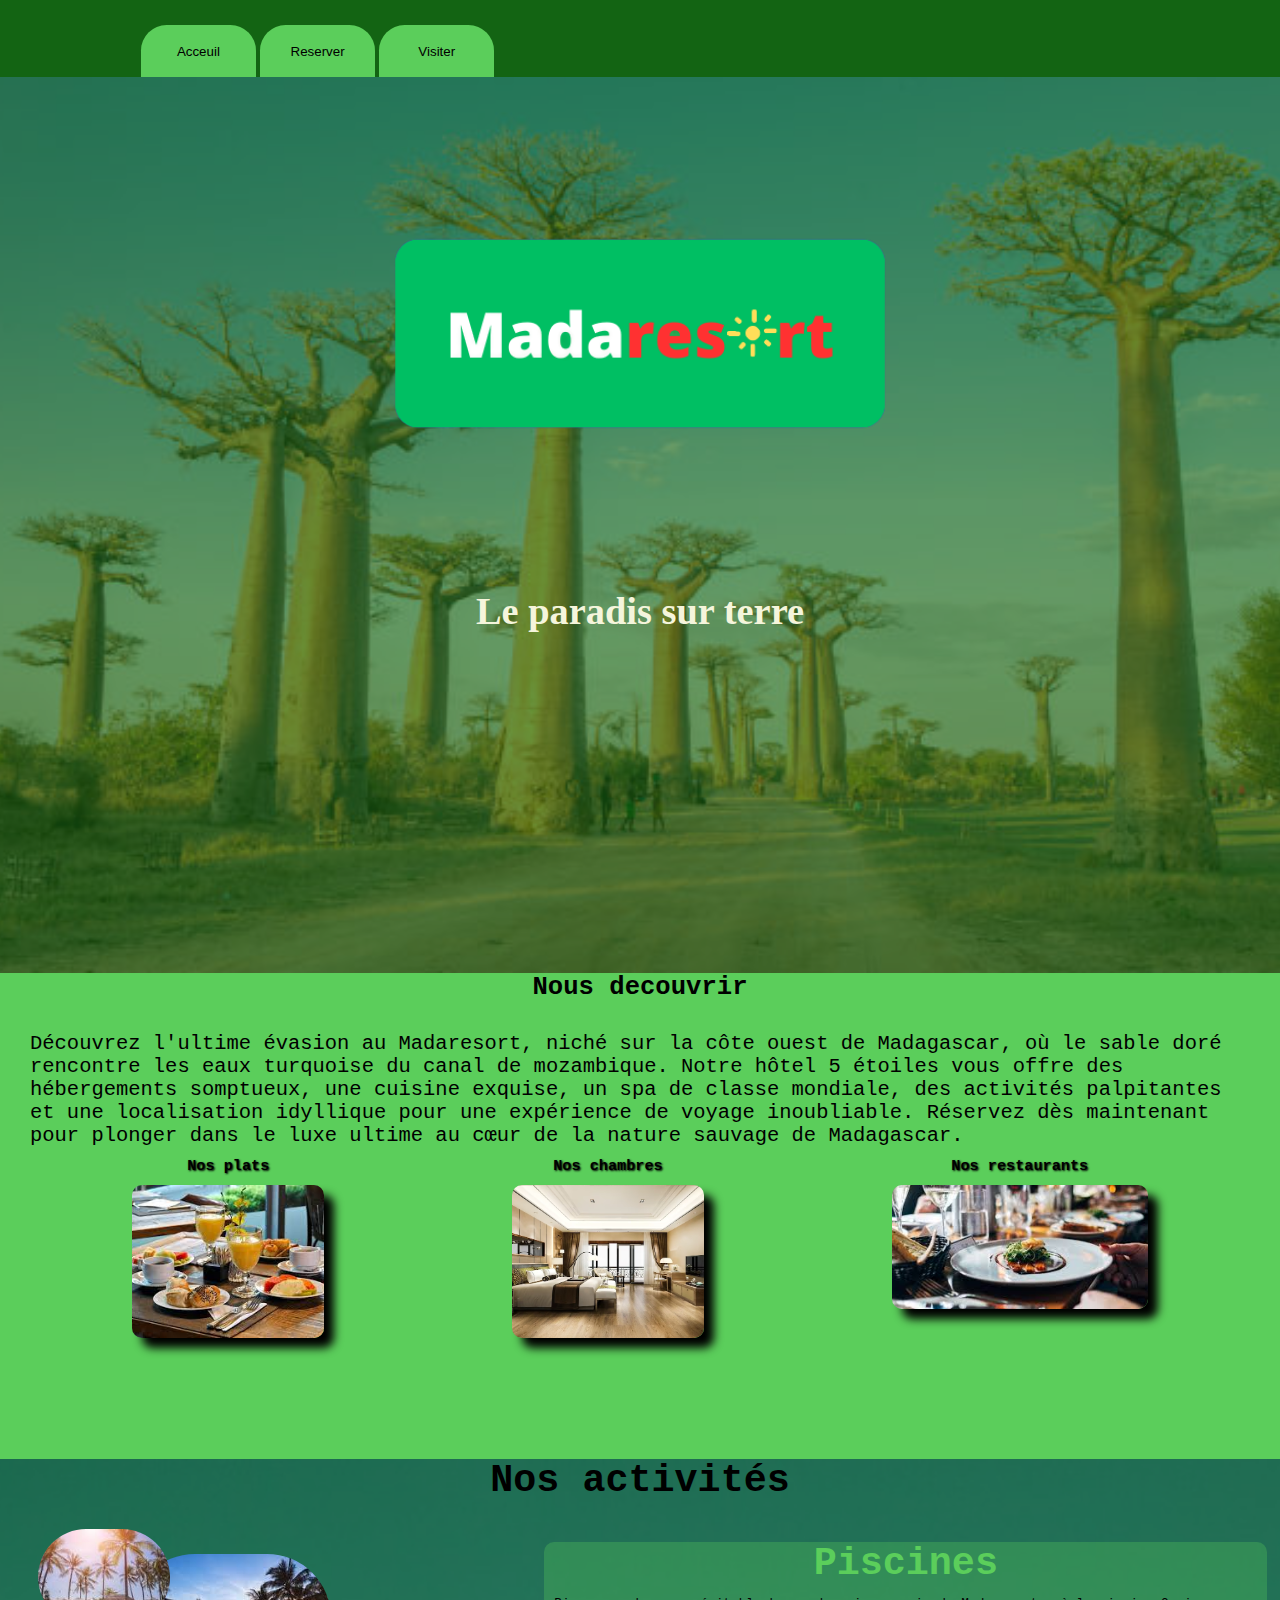
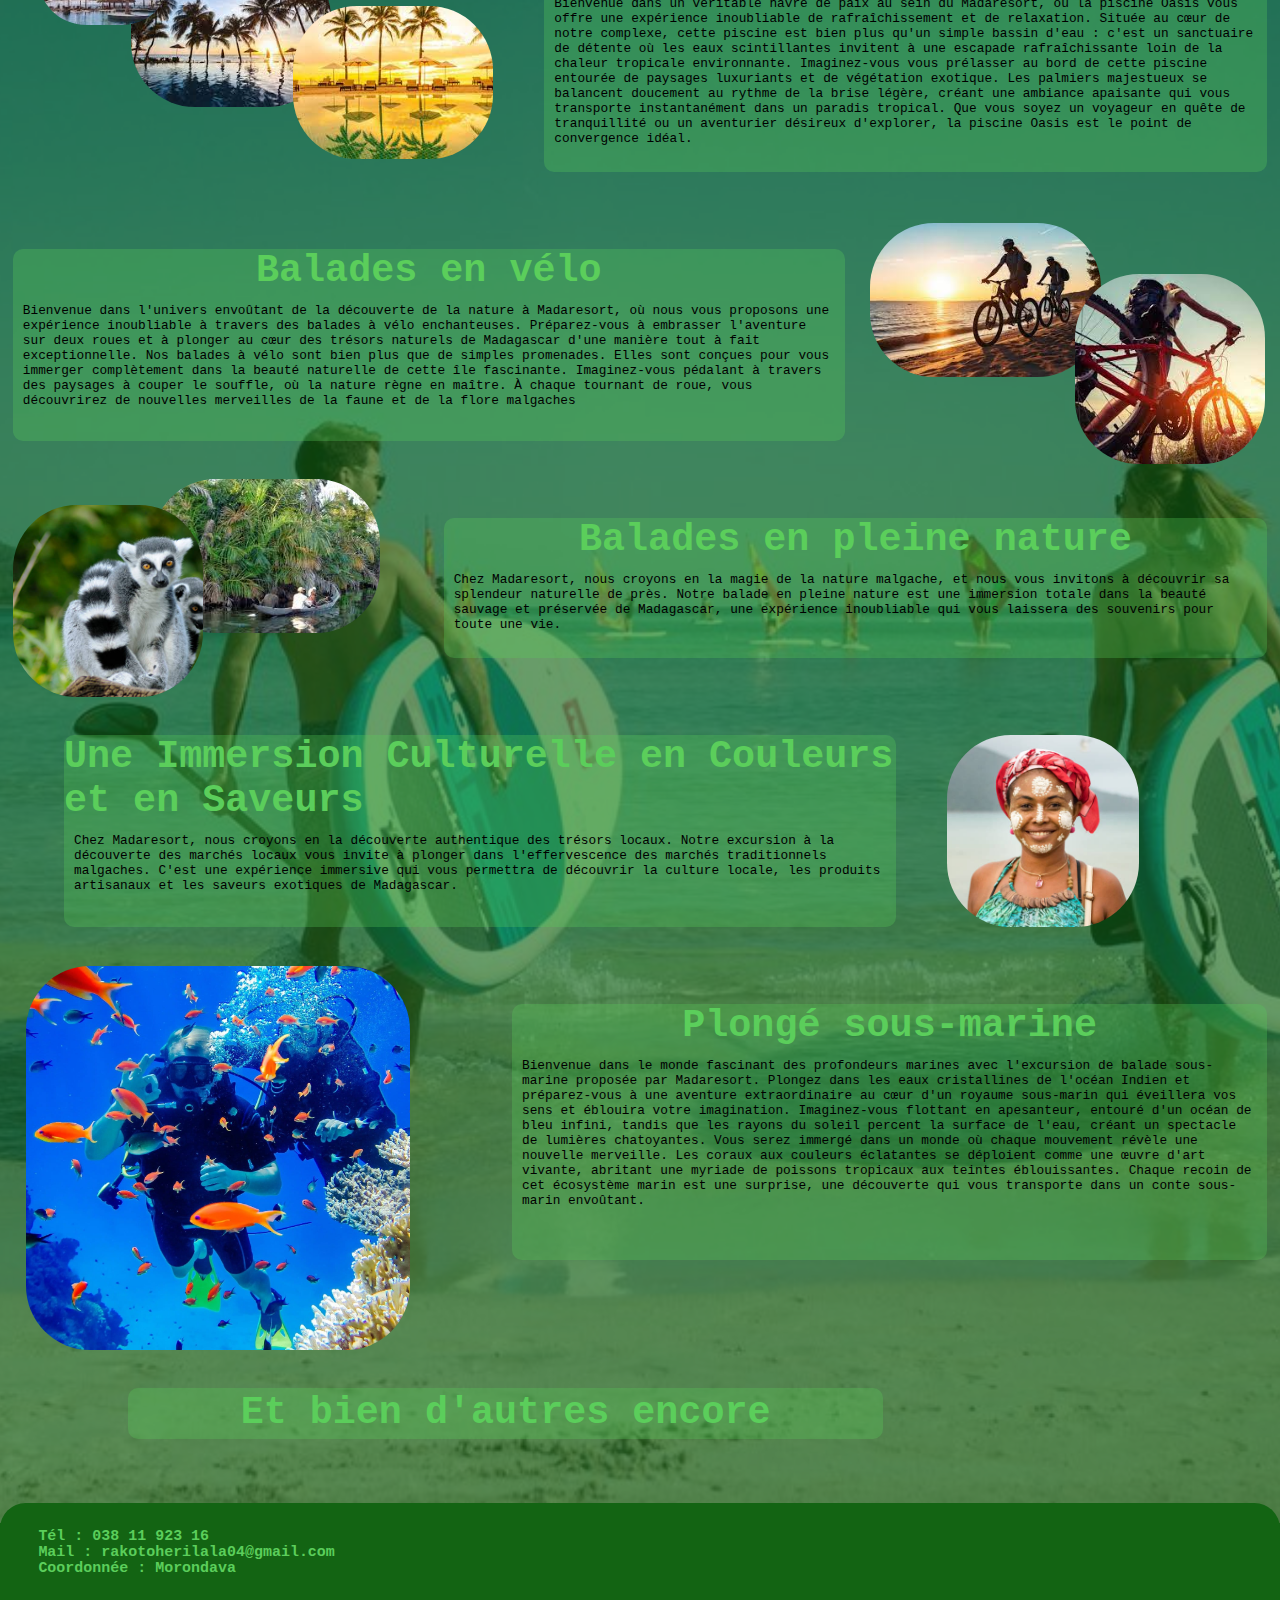
<file: index.html>
<!DOCTYPE html>
<html lang="en">
<head>
    <meta charset="UTF-8">
    <meta name="viewport" content="width=device-width, initial-scale=1.0">
    <link rel="stylesheet" href="css/style.css">
    <title>Madaresort</title>
</head>
<body>
    <header>
        <div class="head">
            <div class="head2" >
                <a href="./index.html"><button class="bacceuil">Acceuil</button></a>
                <a href="./reserver.html"><button class="bacceuil">Reserver</button></a>
                <a href="./visiter.html"><button class="bacceuil">Visiter</button></a>
            </div>
        </div>       
    </header>
    <section>
        <div  class="title1">
            <div class="back-color">
                <img src="./photo/Madaresort_logo.png" class="madar">
                <div class="paradis">
                    <h2>Le paradis sur terre</h2>
                </div>
            </div>
        </div>
    </section>
    <section>
        <div class="decouverte">
            <h2 class="mdeco">Nous decouvrir</h2>
            <p class="textdeco">Découvrez l'ultime évasion au Madaresort, niché sur la côte ouest de Madagascar, où le sable doré rencontre les eaux turquoise du canal de mozambique. Notre hôtel 5 étoiles vous offre des hébergements somptueux, une cuisine exquise, un spa de classe mondiale, des activités palpitantes et une localisation idyllique pour une expérience de voyage inoubliable. Réservez dès maintenant pour plonger dans le luxe ultime au cœur de la nature sauvage de Madagascar.</p>
            <div class="app">
                <div class="divpcr">
                    <h3 class="fontpcr">Nos plats</h3>
                    <div class="plats"></div>
                </div>
                <div class="divpcr">
                    <h3 class="fontpcr">Nos chambres</h3>
                    <div class="chambres"></div>
                </div>  
                <div class="divpcr">
                    <h3 class="fontpcr">Nos restaurants</h3>
                    <div class="resto"></div>
                </div>
            </div>
        </div>
    </section>
    <section>
       <div class="activities">
              <div class="back-color2">
                <div class="mdeco">
                    <h2>Nos activités</h2>
                </div>
                <div class="divpi">
                    <div class="piscine1"></div>
                    <div class="piscine2"></div>
                    <div class="piscine3"></div>
                    <div class="dpi">
                        <h4 class="mpi">Piscines</h4>
                        <p class="ppi">
                            Bienvenue dans un véritable havre de paix au sein du Madaresort, où la piscine Oasis vous offre une expérience inoubliable de rafraîchissement et de relaxation. Située au cœur de notre complexe, cette piscine est bien plus qu'un simple bassin d'eau : c'est un sanctuaire de détente où les eaux scintillantes invitent à une escapade rafraîchissante loin de la chaleur tropicale environnante.
                            Imaginez-vous vous prélasser au bord de cette piscine entourée de paysages luxuriants et de végétation exotique. Les palmiers majestueux se balancent doucement au rythme de la brise légère, créant une ambiance apaisante qui vous transporte instantanément dans un paradis tropical. Que vous soyez un voyageur en quête de tranquillité ou un aventurier désireux d'explorer, la piscine Oasis est le point de convergence idéal.
                        </p>
                    </div>
                </div>
                <div class="divve">
                    <div class="dve">
                        <h4 class="mpi">Balades en vélo</h4>
                        <p class="ppi">
                            Bienvenue dans l'univers envoûtant de la découverte de la nature à Madaresort, où nous vous proposons une expérience inoubliable à travers des balades à vélo enchanteuses. Préparez-vous à embrasser l'aventure sur deux roues et à plonger au cœur des trésors naturels de Madagascar d'une manière tout à fait exceptionnelle.
                            Nos balades à vélo sont bien plus que de simples promenades. Elles sont conçues pour vous immerger complètement dans la beauté naturelle de cette île fascinante. Imaginez-vous pédalant à travers des paysages à couper le souffle, où la nature règne en maître. À chaque tournant de roue, vous découvrirez de nouvelles merveilles de la faune et de la flore malgaches
                        </p>
                    </div>
                    <div class="velo1"></div>
                    <div class="velo2"></div>
                    <div class="velo3"></div>
                </div>
                <div class="divba">
                    <div class="balade1"></div>
                    <div class="balade2"></div>
                    <div class="dba">
                        <h4 class="mpi">Balades en pleine nature</h4>
                        <p class="ppi">Chez Madaresort, nous croyons en la magie de la nature malgache, et nous vous invitons à découvrir sa splendeur naturelle de près. Notre balade en pleine nature est une immersion totale dans la beauté sauvage et préservée de Madagascar, une expérience inoubliable qui vous laissera des souvenirs pour toute une vie.</p>
                    </div>
                </div>
                <div class="divcult">
                    <div class="dimm">
                        <h4 class="mpi">Une Immersion Culturelle en Couleurs et en Saveurs</h4>
                        <p class="ppi">Chez Madaresort, nous croyons en la découverte authentique des trésors locaux. Notre excursion à la découverte des marchés locaux vous invite à plonger dans l'effervescence des marchés traditionnels malgaches. C'est une expérience immersive qui vous permettra de découvrir la culture locale, les produits artisanaux et les saveurs exotiques de Madagascar.</p>
                    </div>
                    <div class="cult"></div>
                </div>
                <div class="divpl">
                    <div class="plonge"></div>
                    <div class="dpl">
                        <h4 class="mpi">Plongé sous-marine</h4>
                        <p class="ppi">Bienvenue dans le monde fascinant des profondeurs marines avec l'excursion de balade sous-marine proposée par Madaresort. Plongez dans les eaux cristallines de l'océan Indien et préparez-vous à une aventure extraordinaire au cœur d'un royaume sous-marin qui éveillera vos sens et éblouira votre imagination.
                            Imaginez-vous flottant en apesanteur, entouré d'un océan de bleu infini, tandis que les rayons du soleil percent la surface de l'eau, créant un spectacle de lumières chatoyantes. Vous serez immergé dans un monde où chaque mouvement révèle une nouvelle merveille. Les coraux aux couleurs éclatantes se déploient comme une œuvre d'art vivante, abritant une myriade de poissons tropicaux aux teintes éblouissantes. Chaque recoin de cet écosystème marin est une surprise, une découverte qui vous transporte dans un conte sous-marin envoûtant.
                        </p>
                    </div>
                </div>
                <div class="divpl">
                    <div class="dpfin">
                        <h4 class="mpi">Et bien d'autres encore</h4>
                    </div>
                </div>
              </div>
       </div>
    </section>
    <section>
        <div class="back-footer">
            <div class="footer">
                <h3>Tél : 038 11 923 16</h3>
                <h3>Mail : rakotoherilala04@gmail.com</h3>
                <h3>Coordonnée : Morondava</h3>
            </div>
        </div>
    </section>
    <script src="./js/script.js"></script>
</body>
</html>
</file>
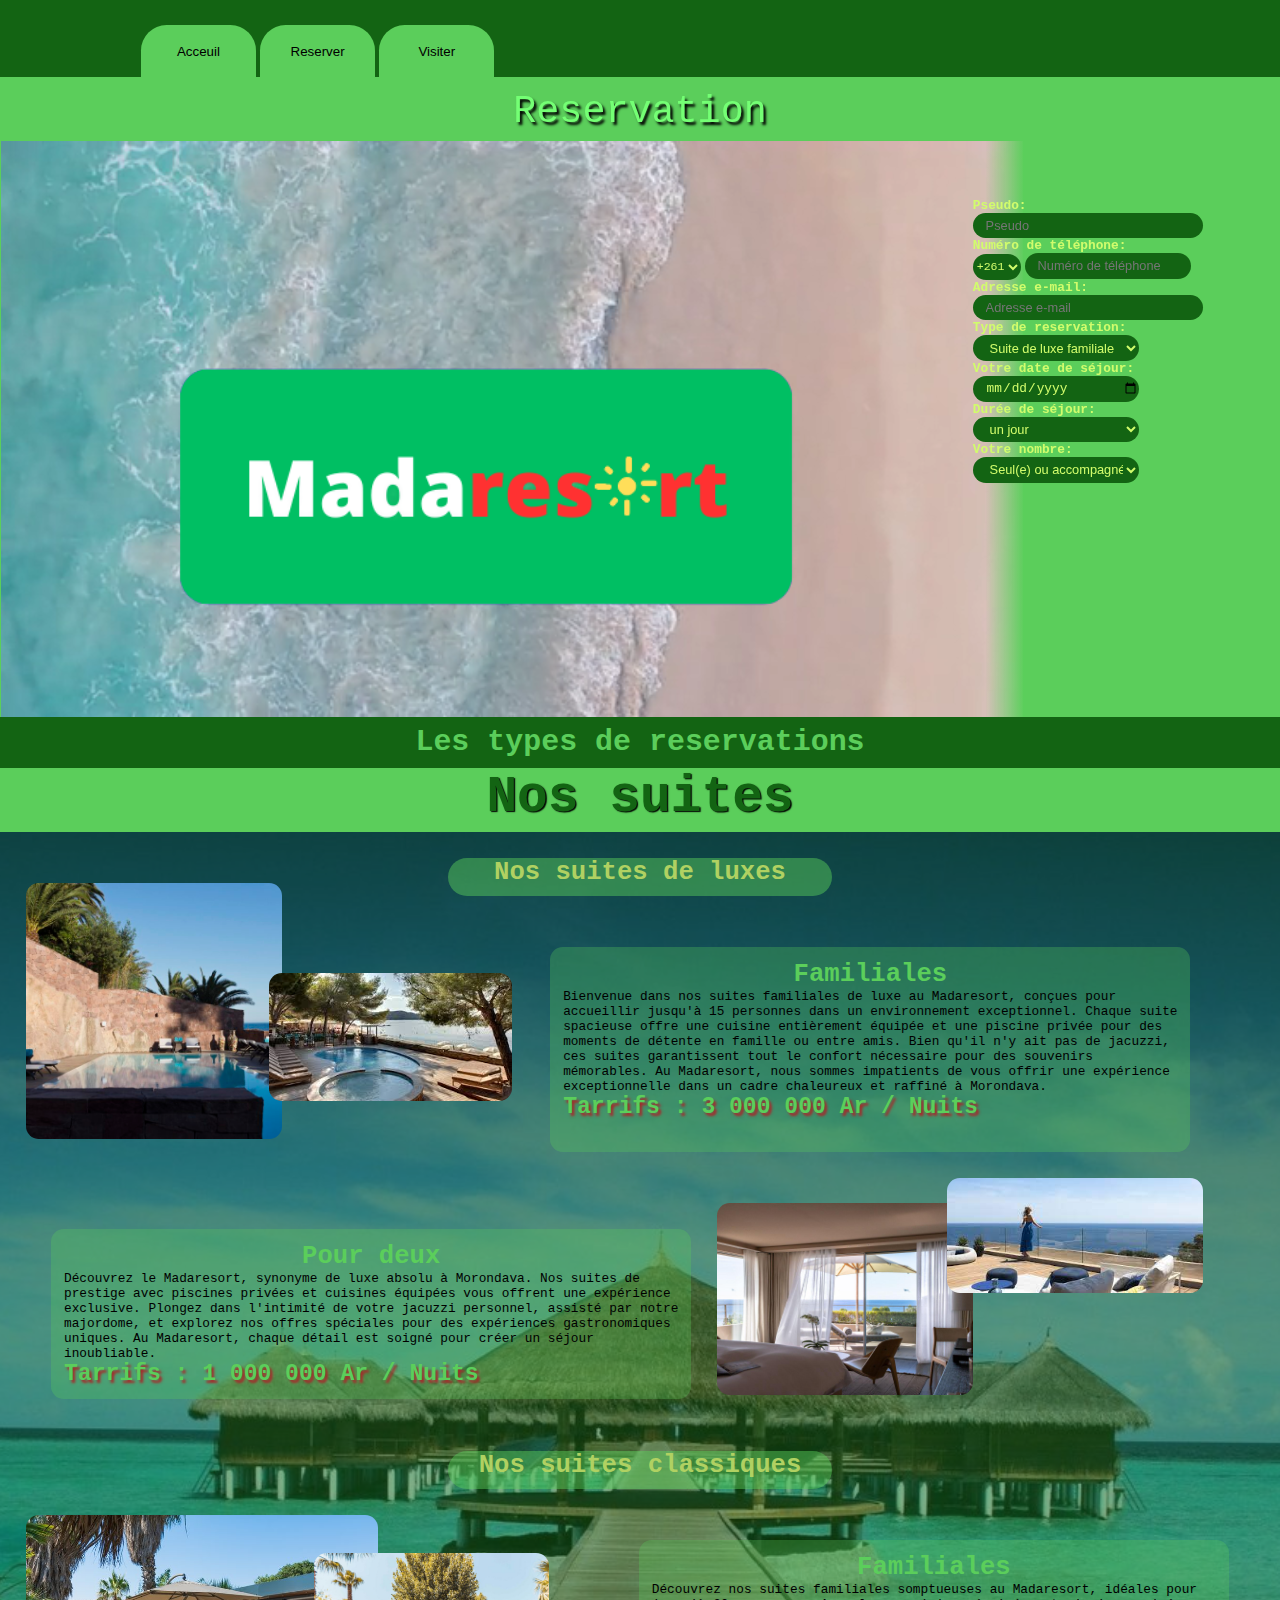
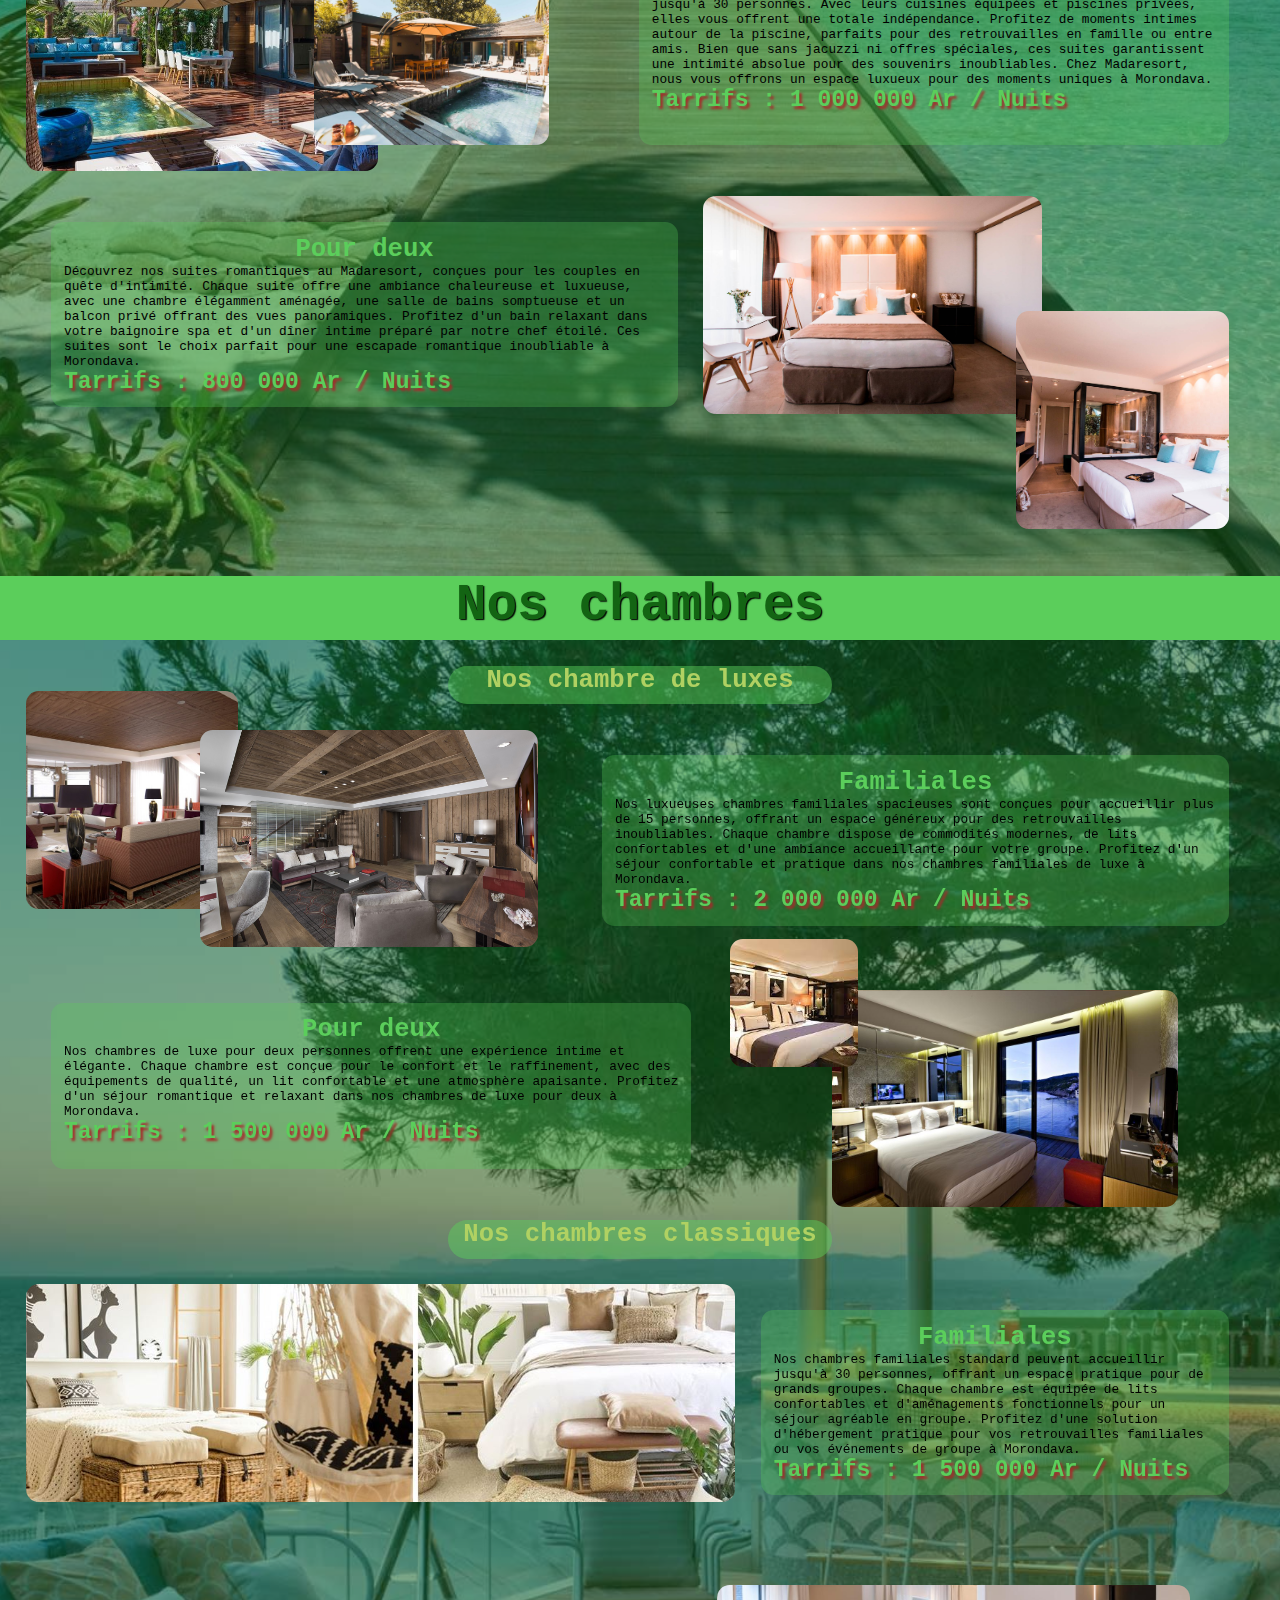
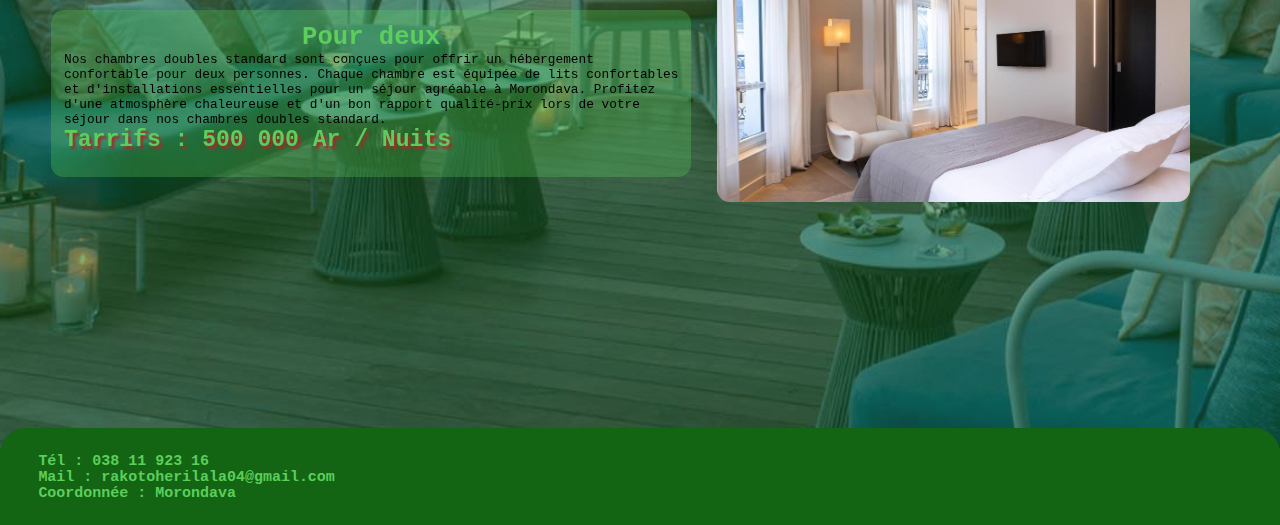
<file: reserver.html>
<!DOCTYPE html>
<html lang="en">
<head>
    <meta charset="UTF-8">
    <meta name="viewport" content="width=device-width, initial-scale=1.0">
    <title>Reserver</title>
    <link rel="stylesheet" href="css/reserver.css">
</head>
<body>
    <header>
        <div class="head">
            <img src="./photo/Madaresort_logo.png" alt="" class="logo">
            <div class="head2" >
                <a href="./index.html"><button class="bacceuil">Acceuil</button></a>
                <a href="./reserver.html"><button class="bacceuil">Reserver</button></a>
                <a href="./visiter.html"><button class="bacceuil">Visiter</button></a>
            </div>
        </div>       
    </header>
    <section>
        <div class="videor">
            <video autoplay muted loop id="myvideo">
                <source src="./video/1093012067-preview.mp4">
            </video>
            <form action="" method="post">
                <div class="reserv">
                    <div>
                        <div class="mpi">Reservation</div>
                    </div>
                    <h3 class="mreserv">Pseudo:</h3>
                    <input  class="inp" placeholder="Pseudo">
                    <h3 class="mreserv">Numéro de téléphone:</h3>
                    <select name="numero" id="" class="num">
                        <option value="1">+261</option>
                        <option value="2">+56</option>
                        <option value="3">+43</option>
                    </select>
                    <input class="sel" type="text" placeholder="Numéro de téléphone">
                    <h3 class="mreserv">Adresse e-mail:</h3>
                    <input class="inp" placeholder="Adresse e-mail">
                    <h3 class="mreserv">Type de reservation:</h3>
                    <select name="suite" id="" class="sel">
                        <option value="0">Suite de luxe familiale</option>
                        <option value="1">Suite familiale normale</option>
                        <option value="2">Suite de luxe pour deux</option>
                        <option value="3">Suite normale pour deux</option>
                        <option value="5">Chambre de luxe familiale</option>
                        <option value="6">Chambre familiale normale</option>
                        <option value="7">Chambre de luxe pour deux</option>
                        <option value="8">Chambre normale pour deux</option>
                    </select>
                    <h3 class="mreserv">Votre date de séjour:</h3>
                    <input type="date" class="sel">
                    <h3 class="mreserv">Durée de séjour:</h3>
                    <select name="duree" id="" class="sel">
                        <option value="1"> un jour </option>
                        <option value="2"> 2 jours</option>
                        <option value="3"> 3 jours</option>
                        <option value="4">4 jours ou plus</option>
                        <option value="5">2 semaines ou plus</option>
                    </select>
                    <h3 class="mreserv">Votre nombre:</h3>
                    <select class="sel" name="nombre" id="">
                        <option value="1">Seul(e) ou accompagné</option>
                        <option value="2">3 ou plus</option>
                        <option value="3">10 ou plus</option>
                    </select>
                </div>
            </form>
        </div>
    </section>
    <section>
        <div class="res">
            <h3>Les  types de reservations</h3>
        </div>
        <div class="divres1">
            <div class="back-color1">
                <h3 class="mtitle">Nos suites</h3>
                <div>
                    <div class="divmtitle">
                        <h4 class="mtitle21">Nos suites de luxes</h4>
                    </div>
                    <div class="dfam1">
                        <div class="f11"></div>
                        <div class="f12"></div>
                        <div class="fam1">
                            <h5 class="ltitle">Familiales</h5>
                            <p>
                                Bienvenue dans nos suites familiales de luxe au Madaresort, conçues pour accueillir jusqu'à 15 personnes dans un environnement exceptionnel. Chaque suite spacieuse offre une cuisine entièrement équipée et une piscine privée pour des moments de détente en famille ou entre amis. Bien qu'il n'y ait pas de jacuzzi, ces suites garantissent tout le confort nécessaire pour des souvenirs mémorables. Au Madaresort, nous sommes impatients de vous offrir une expérience exceptionnelle dans un cadre chaleureux et raffiné à Morondava.
                            </p>
                            <h5 class="tarrifs">Tarrifs : 3 000 000 Ar / Nuits</h5>
                        </div>
                    </div>
                    <div class="ddeux1">
                        <div class="deux1">
                            <h5 class="ltitle">Pour deux</h5>
                            <p>
                                Découvrez le Madaresort, synonyme de luxe absolu à Morondava. Nos suites de prestige avec piscines privées et cuisines équipées vous offrent une expérience exclusive. Plongez dans l'intimité de votre jacuzzi personnel, assisté par notre majordome, et explorez nos offres spéciales pour des expériences gastronomiques uniques. Au Madaresort, chaque détail est soigné pour créer un séjour inoubliable.
                            </p>
                            <h5 class="tarrifs">Tarrifs : 1 000 000 Ar / Nuits</h5>
                        </div>
                        <div class="d11"></div>
                        <div class="d12"></div>
                    </div>
                </div>
                <div>
                    <div class="divmtitle">
                        <h4 class="mtitle22">Nos suites classiques</h4>
                    </div>
                    <div class="dfam2">
                        <div class="f21"></div>
                        <div class="f22"></div>
                       <div class="fam2">
                            <h5 class="ltitle">Familiales</h5>
                            <p>
                                Découvrez nos suites familiales somptueuses au Madaresort, idéales pour jusqu'à 30 personnes. Avec leurs cuisines équipées et piscines privées, elles vous offrent une totale indépendance. Profitez de moments intimes autour de la piscine, parfaits pour des retrouvailles en famille ou entre amis. Bien que sans jacuzzi ni offres spéciales, ces suites garantissent une intimité absolue pour des souvenirs inoubliables. Chez Madaresort, nous vous offrons un espace luxueux pour des moments uniques à Morondava.
                            </p>
                            <h5 class="tarrifs">Tarrifs : 1 000 000 Ar / Nuits</h5>
                       </div>
                    </div>
                    <div class="ddeux2">
                        <div class="deux2">
                            <h5 class="ltitle">Pour deux</h5>
                            <p>
                                Découvrez nos suites romantiques au Madaresort, conçues pour les couples en quête d'intimité. Chaque suite offre une ambiance chaleureuse et luxueuse, avec une chambre élégamment aménagée, une salle de bains somptueuse et un balcon privé offrant des vues panoramiques. Profitez d'un bain relaxant dans votre baignoire spa et d'un dîner intime préparé par notre chef étoilé. Ces suites sont le choix parfait pour une escapade romantique inoubliable à Morondava.
                            </p>
                            <h5 class="tarrifs">Tarrifs : 800 000 Ar / Nuits</h5>
                        </div>
                        <div class="d21"></div>
                        <div class="d22"></div>
                    </div> 
                </div>
            </div>
        </div>
        <div class="divres2">
            <div class="back-color1">
                <h3 class="mtitle">Nos chambres</h3>
                <div>
                    <div class="divmtitle">
                        <h4 class="mtitle23">Nos chambre de luxes</h4>
                    </div>
                    <div class="dfam3">
                        <div class="f31"></div>
                        <div class="f32"></div>
                        <div class="fam3">
                            <h5 class="ltitle">Familiales</h5>
                            <p>
                                Nos luxueuses chambres familiales spacieuses sont conçues pour accueillir plus de 15 personnes, offrant un espace généreux pour des retrouvailles inoubliables. Chaque chambre dispose de commodités modernes, de lits confortables et d'une ambiance accueillante pour votre groupe. Profitez d'un séjour confortable et pratique dans nos chambres familiales de luxe à Morondava.
                            </p>
                            <h5 class="tarrifs">Tarrifs : 2 000 000 Ar / Nuits</h5>
                        </div>
                    </div>
                    <div class="ddeux3">
                       <div class="deux3">
                            <h5 class="ltitle">Pour deux</h5>
                            <p>
                                Nos chambres de luxe pour deux personnes offrent une expérience intime et élégante. Chaque chambre est conçue pour le confort et le raffinement, avec des équipements de qualité, un lit confortable et une atmosphère apaisante. Profitez d'un séjour romantique et relaxant dans nos chambres de luxe pour deux à Morondava.
                            </p>
                            <h5 class="tarrifs">Tarrifs : 1 500 000 Ar / Nuits</h5>
                       </div>
                       <div class="d31"></div>
                       <div class="d32"></div>
                    </div>
                </div>
                <div>
                    <div class="divmtitle">
                        <h4 class="mtitle24">Nos chambres classiques</h4>
                    </div>
                    <div class="dfam4">
                        <div class="f41"></div>
                        <div class="f42"></div>
                      <div class="fam4">
                        <h5 class="ltitle">Familiales</h5>
                        <p>
                            Nos chambres familiales standard peuvent accueillir jusqu'à 30 personnes, offrant un espace pratique pour de grands groupes. Chaque chambre est équipée de lits confortables et d'aménagements fonctionnels pour un séjour agréable en groupe. Profitez d'une solution d'hébergement pratique pour vos retrouvailles familiales ou vos événements de groupe à Morondava.
                        </p>
                        <h5 class="tarrifs">Tarrifs : 1 500 000 Ar / Nuits</h5>
                      </div>
                    </div>
                    <div class="ddeux4">
                       <div class="deux4">
                        <h5 class="ltitle">Pour deux</h5>
                        <p>
                            Nos chambres doubles standard sont conçues pour offrir un hébergement confortable pour deux personnes. Chaque chambre est équipée de lits confortables et d'installations essentielles pour un séjour agréable à Morondava. Profitez d'une atmosphère chaleureuse et d'un bon rapport qualité-prix lors de votre séjour dans nos chambres doubles standard.
                        </p>
                        <h5 class="tarrifs">Tarrifs : 500 000 Ar / Nuits</h5>
                       </div>
                       <div class="d41"></div>
                       <div class="d42"></div>
                    </div>
                </div>
            </div>
        </div>
    </section>
    <section>
        <div class="back-footer">
            <div class="footer">
                <h3>Tél : 038 11 923 16</h3>
                <h3>Mail : rakotoherilala04@gmail.com</h3>
                <h3>Coordonnée : Morondava</h3>
            </div>
        </div>
    </section>
    <script src="./js/script2.js"></script>
</body>
</html>
</file>
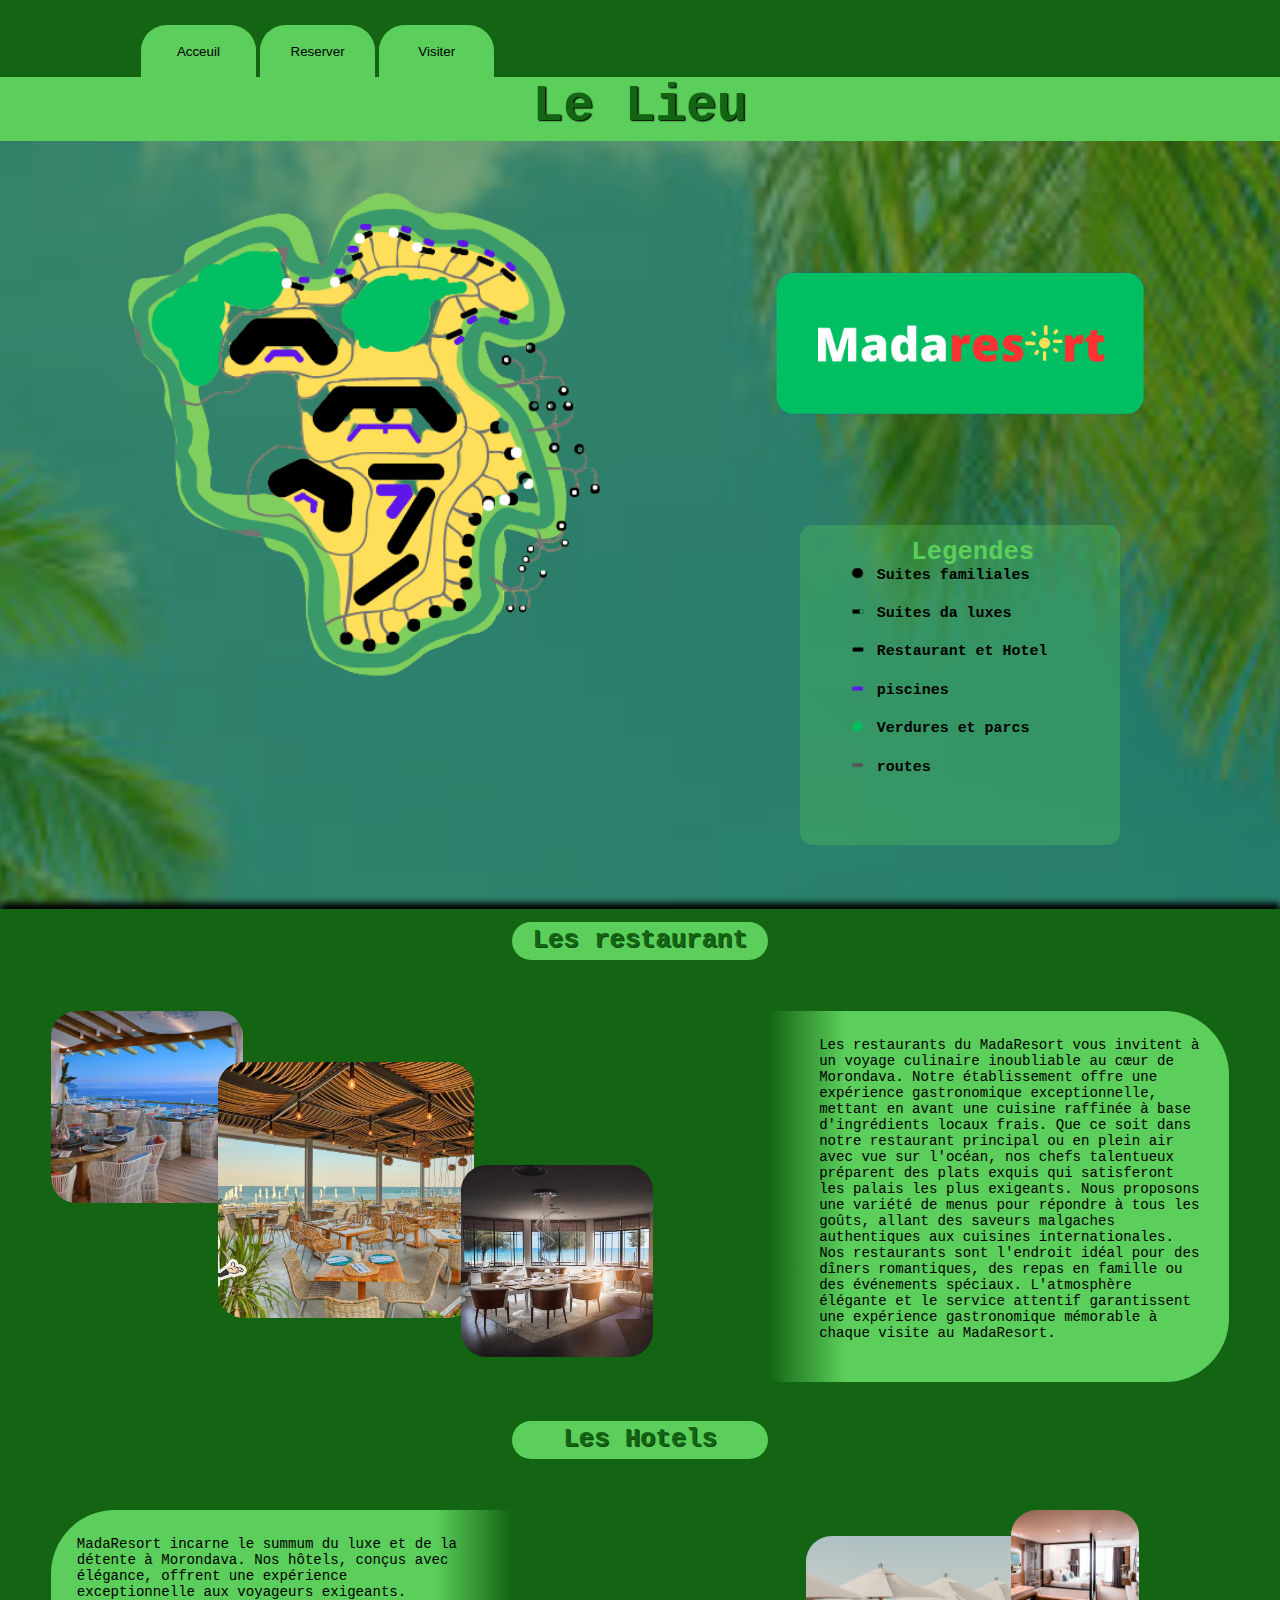
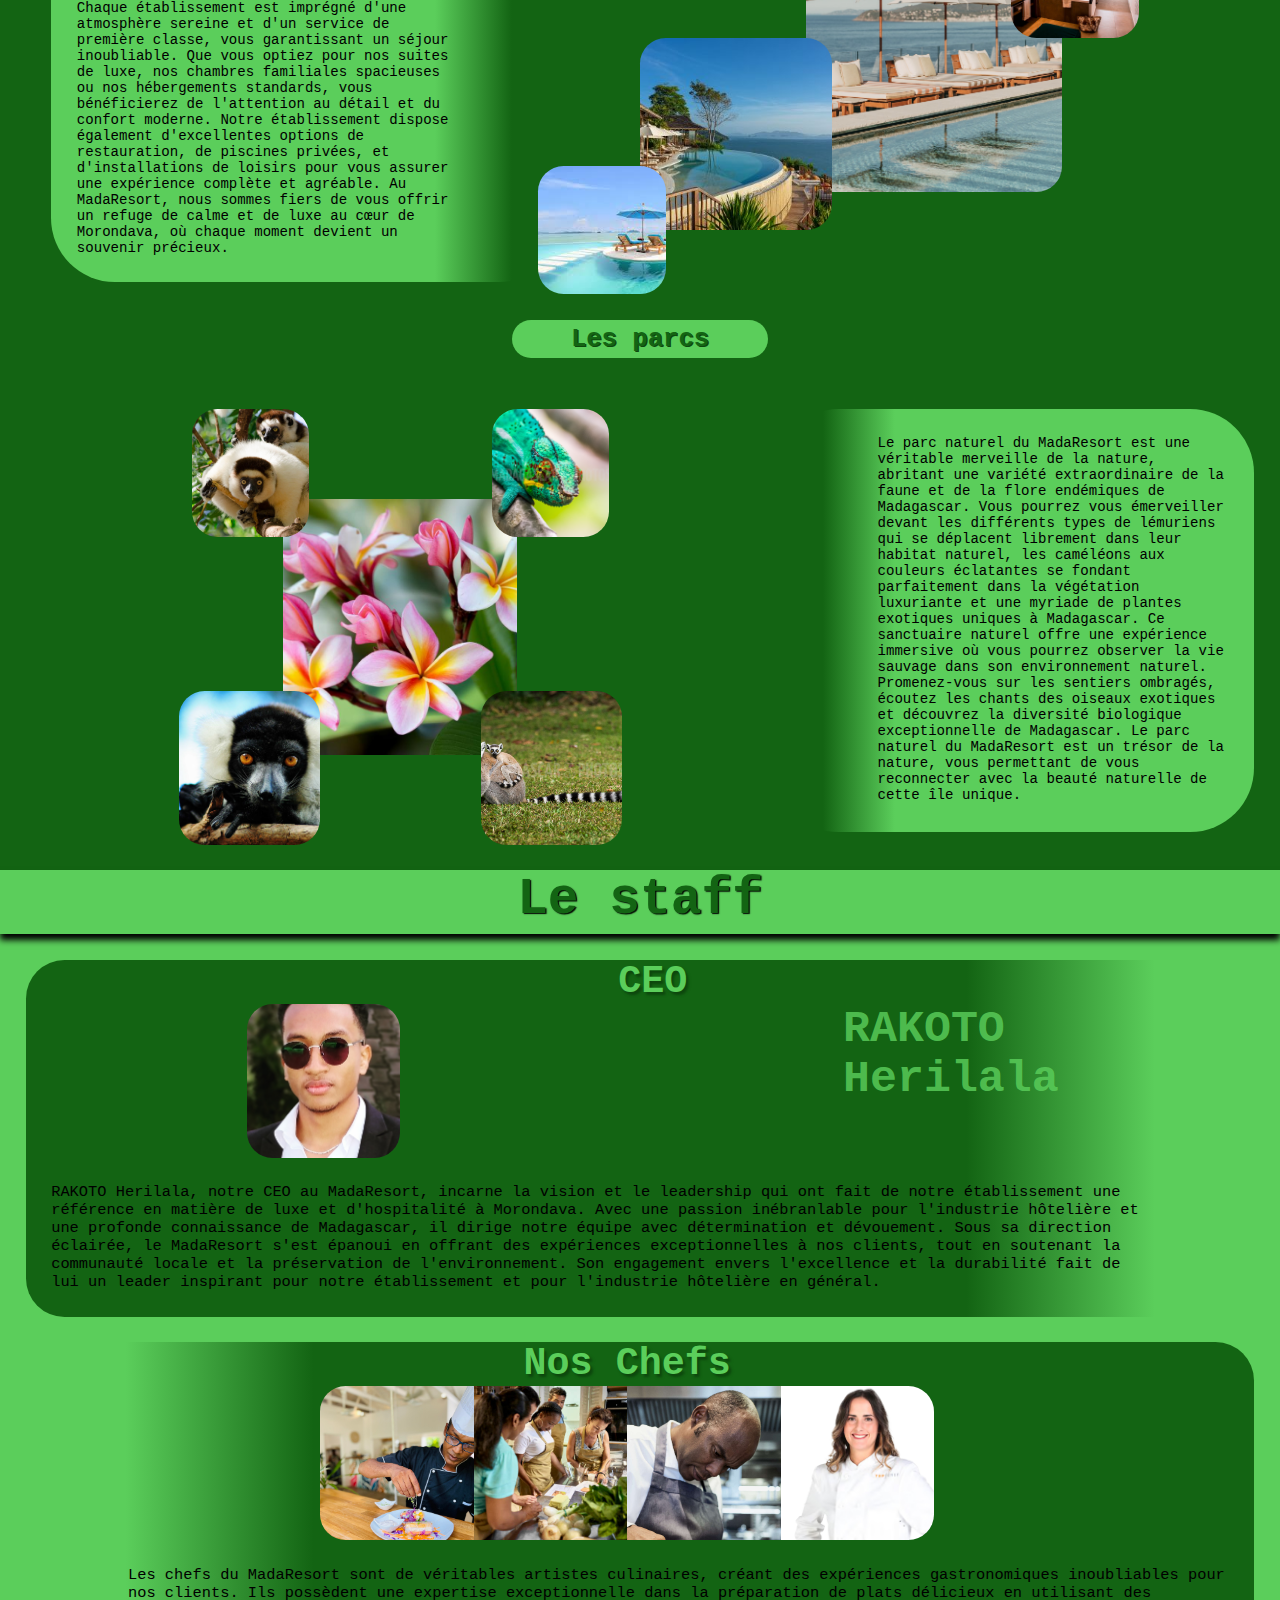
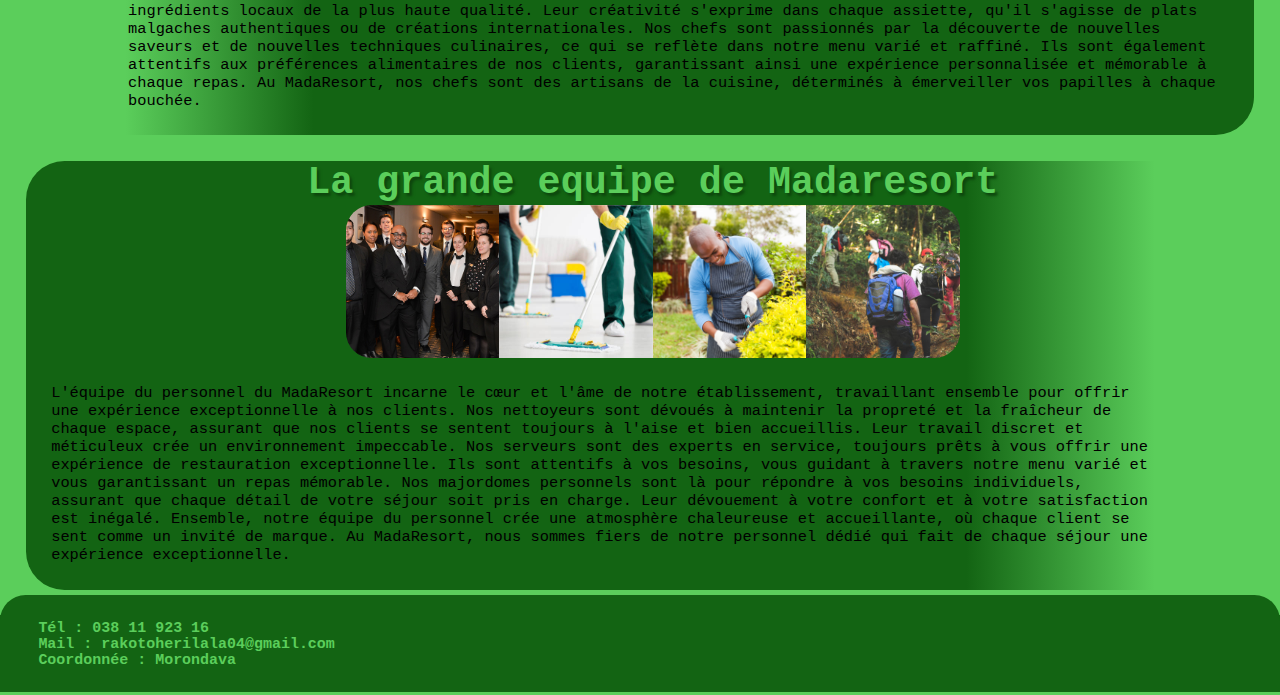
<file: visiter.html>
<!DOCTYPE html>
<html lang="en">
<head>
    <meta charset="UTF-8">
    <meta name="viewport" content="width=device-width, initial-scale=1.0">
    <title>Visiter</title>
    <link rel="stylesheet" href="./css/visiter.css">
</head>
<body>
    <header>
        <div class="head">
            <div class="head2" >
                <a href="./index.html"><button class="bacceuil">Acceuil</button></a>
                <a href="./reserver.html"><button class="bacceuil">Reserver</button></a>
                <a href="./visiter.html"><button class="bacceuil">Visiter</button></a>
            </div>
        </div>       
    </header>
    <section>
        <h3 class="mtitle">Le Lieu</h3>
            <div class="classmap">
                <div class="back-color1">
                    <div class="divmapnlogo">
                        <div class="immap"></div>
                        <div class="logo"></div>
                        <div class="legendes">
                            <h3 class="ltitle">Legendes</h3>
                            <div class="divlegend">
                                <div class="im1"></div>
                                <h3>Suites familiales</h3>
                            </div>
                            <div class="divlegend">
                                <div class="im2"></div>
                                <h3>Suites da luxes</h3>
                            </div>
                            <div class="divlegend">
                                <div class="im3"></div>
                                <h3>Restaurant et Hotel</h3>
                            </div>
                            <div class="divlegend">
                                <div class="im4"></div>
                                <h3>piscines</h3>
                            </div>
                            <div class="divlegend">
                                <div class="im5"></div>
                                <h3>Verdures et parcs</h3>
                            </div>
                            <div class="divlegend">
                                <div class="im6"></div>
                                <h3>routes</h3>
                            </div>
                        </div>
                    </div>
                    <div class="divvis">
                        <div class="containtitle">
                            <h3 class="titlevis1">Les restaurant</h3>
                        </div>
                        <div class="allresto">
                            <div class="imresto1"></div>
                            <div class="imresto2"></div>
                            <div class="imresto3"></div>
                            <div class="aboutresto">
                                <p>Les restaurants du MadaResort vous invitent à un voyage culinaire inoubliable au cœur de Morondava. Notre établissement offre une expérience gastronomique exceptionnelle, mettant en avant une cuisine raffinée à base d'ingrédients locaux frais. Que ce soit dans notre restaurant principal ou en plein air avec vue sur l'océan, nos chefs talentueux préparent des plats exquis qui satisferont les palais les plus exigeants.

                                    Nous proposons une variété de menus pour répondre à tous les goûts, allant des saveurs malgaches authentiques aux cuisines internationales. Nos restaurants sont l'endroit idéal pour des dîners romantiques, des repas en famille ou des événements spéciaux. L'atmosphère élégante et le service attentif garantissent une expérience gastronomique mémorable à chaque visite au MadaResort.
                                </p>
                            </div>
                        </div>
                        <div class="containtitle">
                            <h3 class="titlevis2">Les Hotels</h3>
                        </div>
                        <div class="allhotel">  
                            <div class="abouthotel">
                                <p>MadaResort incarne le summum du luxe et de la détente à Morondava. Nos hôtels, conçus avec élégance, offrent une expérience exceptionnelle aux voyageurs exigeants. Chaque établissement est imprégné d'une atmosphère sereine et d'un service de première classe, vous garantissant un séjour inoubliable.

                                    Que vous optiez pour nos suites de luxe, nos chambres familiales spacieuses ou nos hébergements standards, vous bénéficierez de l'attention au détail et du confort moderne. Notre établissement dispose également d'excellentes options de restauration, de piscines privées, et d'installations de loisirs pour vous assurer une expérience complète et agréable. Au MadaResort, nous sommes fiers de vous offrir un refuge de calme et de luxe au cœur de Morondava, où chaque moment devient un souvenir précieux.
                                </p>
                            </div>
                            <div class="imhotel1"></div>
                            <div class="imhotel2"></div>
                            <div class="imhotel3"></div>
                            <div class="imhotel4"></div>
                        </div>
                        <div class="containtitle">
                            <h3 class="titlevis3">Les parcs</h3>
                        </div>
                        <div class="allparc">
                            <div class="imparc1"></div>
                            <div class="imparc2"></div>
                            <div class="imparc3"></div>
                            <div class="imparc4"></div>
                            <div class="imparc5"></div>
                            <div class="aboutparc">
                                <p>Le parc naturel du MadaResort est une véritable merveille de la nature, abritant une variété extraordinaire de la faune et de la flore endémiques de Madagascar. Vous pourrez vous émerveiller devant les différents types de lémuriens qui se déplacent librement dans leur habitat naturel, les caméléons aux couleurs éclatantes se fondant parfaitement dans la végétation luxuriante et une myriade de plantes exotiques uniques à Madagascar.

                                    Ce sanctuaire naturel offre une expérience immersive où vous pourrez observer la vie sauvage dans son environnement naturel. Promenez-vous sur les sentiers ombragés, écoutez les chants des oiseaux exotiques et découvrez la diversité biologique exceptionnelle de Madagascar. Le parc naturel du MadaResort est un trésor de la nature, vous permettant de vous reconnecter avec la beauté naturelle de cette île unique.
                                </p>
                            </div>
                        </div>
                    </div>
                </div>
            </div>
        
    </section>
    <section>
        <div class="divstaff">
            <h3 class="mtitle">Le staff</h3>
            <div class="divCEO">
                <h3 class="ceotitle">CEO</h3>
                <div class="aboutceo">
                    <div class="ceoimg"></div>
                    <div class="ceoname">
                        <h3>RAKOTO</h3>
                        <h3>Herilala </h3>
                    </div>
                </div>
                <p class="textceo">
                    RAKOTO Herilala, notre CEO au MadaResort, incarne la vision et le leadership qui ont fait de notre établissement une référence en matière de luxe et d'hospitalité à Morondava. Avec une passion inébranlable pour l'industrie hôtelière et une profonde connaissance de Madagascar, il dirige notre équipe avec détermination et dévouement. Sous sa direction éclairée, le MadaResort s'est épanoui en offrant des expériences exceptionnelles à nos clients, tout en soutenant la communauté locale et la préservation de l'environnement. Son engagement envers l'excellence et la durabilité fait de lui un leader inspirant pour notre établissement et pour l'industrie hôtelière en général.
                </p>
            </div>
            <div class="divchef">
                <h3 class="cheftitle">Nos Chefs</h3>
                <div class="divimg">
                    <div class="imgchef1"></div>
                    <div class="imgchef2"></div>
                    <div class="imgchef3"></div>
                    <div class="imgchef4"></div>
                </div>
                <p class="textchef">
                    Les chefs du MadaResort sont de véritables artistes culinaires, créant des expériences gastronomiques inoubliables pour nos clients. Ils possèdent une expertise exceptionnelle dans la préparation de plats délicieux en utilisant des ingrédients locaux de la plus haute qualité. Leur créativité s'exprime dans chaque assiette, qu'il s'agisse de plats malgaches authentiques ou de créations internationales.

                    Nos chefs sont passionnés par la découverte de nouvelles saveurs et de nouvelles techniques culinaires, ce qui se reflète dans notre menu varié et raffiné. Ils sont également attentifs aux préférences alimentaires de nos clients, garantissant ainsi une expérience personnalisée et mémorable à chaque repas. Au MadaResort, nos chefs sont des artisans de la cuisine, déterminés à émerveiller vos papilles à chaque bouchée.
                </p>
            </div>
            <div class="diveq">
                <h3 class="equipetitle">La grande equipe de Madaresort</h3>
                <div class="divimg">
                    <div class="imgeq1"></div>
                    <div class="imgeq2"></div>
                    <div class="imgeq3"></div>
                    <div class="imgeq4"></div>
                </div>
                <p class="texteq">
                    L'équipe du personnel du MadaResort incarne le cœur et l'âme de notre établissement, travaillant ensemble pour offrir une expérience exceptionnelle à nos clients.

                    Nos nettoyeurs sont dévoués à maintenir la propreté et la fraîcheur de chaque espace, assurant que nos clients se sentent toujours à l'aise et bien accueillis. Leur travail discret et méticuleux crée un environnement impeccable.

                    Nos serveurs sont des experts en service, toujours prêts à vous offrir une expérience de restauration exceptionnelle. Ils sont attentifs à vos besoins, vous guidant à travers notre menu varié et vous garantissant un repas mémorable.

                    Nos majordomes personnels sont là pour répondre à vos besoins individuels, assurant que chaque détail de votre séjour soit pris en charge. Leur dévouement à votre confort et à votre satisfaction est inégalé.

                    Ensemble, notre équipe du personnel crée une atmosphère chaleureuse et accueillante, où chaque client se sent comme un invité de marque. Au MadaResort, nous sommes fiers de notre personnel dédié qui fait de chaque séjour une expérience exceptionnelle.
                </p>
            </div>
        </div>
    </section>
    <section>
        <div class="back-footer">
            <div class="footer">
                <h3>Tél : 038 11 923 16</h3>
                <h3>Mail : rakotoherilala04@gmail.com</h3>
                <h3>Coordonnée : Morondava</h3>
            </div>
        </div>
    </section>
    <script src="./js/script3.js"></script>
</body>
</html>
</file>
<file: css/style.css>
*{
    margin: 0vw;
    padding: 0vw;
    box-sizing: border-box;
}
.head{
    display: flex;
    background-color: rgb(19, 100, 19);
    height: 6vw;
}
.logo{
    animation: fadeIn 0.5s ease-out;
    position: relative;
    top: 10px;
    left: 10px;
}
.head1{
    font-family:'Franklin Gothic Medium', 'Arial Narrow', Arial, sans-serif;
}
.bacceuil {
    position: relative;
    top : 1.99vw;
    left: 11vw;
    height: 4vw;
    width: 9vw;
    border: none;
    border-top-left-radius: 2vw;
    border-top-right-radius: 2vw;
    background-color: rgb(91, 206, 91);
    transition: background-color 0.3s ease; 
    z-index: 0;
}
.bacceuil:hover {
   animation: changeColor 0.3s ease;
    background-color: white;
}
@keyframes fadeIn {
    from{
        opacity: 0;
        transform: translateY(2vw);
    }
    to{
        opacity: 1;
        transform: translateY(0vw);
    }
}
@keyframes changeColor {
    0% {
        background-color: rgb(91, 206, 91); 
    }
    100% {
        background-color: white; /* Couleur finale */
    }
}
.title1{
    width:100%;
    height: 70vw;
    background: url(../photo/baobab_alley.jpg) no-repeat;
    background-size: cover;
    background-position: center;
    z-index: 5;
}
.back-color{
    width: 100%;
    height: 70vw;
    background-color: rgba(19, 100, 19, 0.637);
}
.madar{
    animation: fadeIn 0.5s ease-out;
    width: 40vw;
    height: 40vw;
   display: flex;
   position: relative;
   left: 30vw;
   z-index: 10;
}
.mada{
    color:blanchedalmond;
    font-family: monospace;
}
.resort{
    position: relative;
    top :2vw;
    color: red;
    font-family: monospace;
}
.paradis{
    animation: fadeIn 0.7s ease-out;
    position: relative;
    top:0vw;
    align-items: center;
    display: flex;
    justify-content: center;
    font-size: 2vw;
    color: beige;
}
.decouverte{
    background-color: rgb(91, 206, 91);
    width: 100%;
    height: 38vw;
}
.mdeco{
    animation: fadeIn 0.5s ease-out;
    display: flex;
    justify-content: center;
    font-family: monospace;
    font-size: 2vw;
}
.textdeco{
    font-family: monospace;
    font-size: 1.6vw;
    margin: 30px ;
}
.app{
    display: flex;
    justify-content: space-around;
    font-family: monospace;
    margin: 3vw;
}
.plats{
    background: url(../photo/petit_dej.jpg) no-repeat;
    width: 15vw;
    height: 12vw;
    box-shadow: 10px 10px 10px black;
    border-radius: 10px;
    background-size: cover;
    background-position: center;
}
.plats:hover{
   animation: imani 0.5s ease-out forwards;
}
.chambres{
    background: url(../photo/img_hotel.jpg);
    width: 15vw;
    height: 12vw;
    background-position: center;
    background-size: cover;
    box-shadow: 10px 10px 10px black;
    border-radius: 10px;
    background-position: cover;
    background-position: center;
}
.chambres:hover{
    animation: imani 0.5s ease-out forwards;
}
.resto{
    background: url(../photo/resto.jpg) no-repeat;
    width: 20vw;
    height: 9.7vw;
    background-position: center;
    background-size: cover;
    box-shadow: 10px 10px 10px black;
    border-radius: 10px;
}
.resto:hover{
    animation: imani 0.5s ease-out forwards;
}
@keyframes imani{
    0%{
        transform: scale(1);
    }
    100%{
        transform: scale(1.1);
    }
}
.divpcr{
    display: flex;
    position: relative;
    flex-direction: column;
    bottom: 3vw;
    align-items: center;
}
.fontpcr{
    text-shadow: 1px 1px 2px black;
    margin: 10px;
}
.activities{
    display: flex;
    background: url(../photo/activities.jpeg) no-repeat;
    width: 100%;
    height: 130vw;
    background-size: cover;
    background-position: center;
}
.back-color2{
    width: 100%;
    height: 130vw;
    background-color: rgba(19, 100, 19, 0.637);
}
.dpi{
    width: 65vw;
    height: 18vw;
    border-radius: 10px;
    background-color: rgba(91, 206, 91, 0.301);
    position: relative;
    margin-bottom: 3vw;
    margin-top: 3vw;
    margin-left: 1vw;
    margin-right: 1vw;
}
.dpi.animate{
    animation: in 2s ease;
}
@keyframes in{
    from{
        transform: translateX(20px);
        opacity: 0;
    }
    to{
        transform: translate(0px);
        opacity: 1;
    }
}
.mpi{
    color: rgb(91, 206, 91);
    display: flex;
    justify-content: center;
    align-items: center;
    font-family: monospace;
    font-size:3vw;
}
.ppi{
    font-family: monospace;
    font-size: 1vw;
    margin: 10px;
}
.dve{
    width: 65vw;
    height: 15vw;
    border-radius: 10px;
    background-color: rgba(91, 206, 91, 0.301);
    position: relative;
    margin-bottom: 3vw;
    margin-top: 3vw;
    margin-left: 1vw;
}
.dve.animate{
    animation: in2 2s ease;
}
@keyframes in2{
    from{
        transform: translateX(-20px);
        opacity: 0;
    }
    to{
        transform: translate(0px);
        opacity: 1;
    }
}
.dba{
    width: 65vw;
    height: 11vw;
    border-radius: 10px;
    background-color: rgba(91, 206, 91, 0.301);
    position: relative;
    margin-bottom: 3vw;
    margin-top: 3vw;
    margin-left: 2vw;
    margin-right: 1vw;
}
.dba.animate{
    animation: in 2s ease ;
}
.dimm{
    width: 65vw;
    height: 15vw;
    border-radius: 10px;
    background-color: rgba(91, 206, 91, 0.301);
    position: relative;
    margin-bottom: 3vw;
    margin-top: 3vw;
    margin-left: 5vw;
}
.dimm.animate{
    animation: in2 2s ease;
}
.dpl{
    width: 59vw;
    height: 20vw;
    border-radius: 10px;
    background-color: rgba(91, 206, 91, 0.301);
    position: relative;
    margin-bottom: 3vw;
    margin-top: 3vw;
    margin-left: 10vw;
}
.dpfin{
    display: flex;
    justify-content: center;
    align-items: center;
    width: 59vw;
    height: 4vw;
    border-radius: 10px;
    background-color: rgba(91, 206, 91, 0.301);
    position: relative;
    margin-bottom: 3vw;
    margin-top: 3vw;
    margin-left: 10vw;
}
.dpl.animate{
    animation: in 2s ease;
}
.piscine1{
    animation: animim 2s linear infinite;
    background: url(../photo/piscine1.jpeg) no-repeat;
    width:11.8vw;
    height: 7.5vw;
    border-radius: 5vw;
    position:relative;
    top: 2vw;
    left:3vw;
    z-index: 10;
    background-position: center;
    background-size: cover;
}
.piscine2{
    animation: animim 2s linear infinite;
    background:url(../photo/piscine2.jpeg) no-repeat;
    width:18vw;
    height: 11.9vw;
    border-radius: 5vw;
    position: relative;
    top:4vw;
    background-position: center;
    background-size: cover;
}
.piscine3{
    animation: animim 2s linear infinite;
    background: url(../photo/piscine3.jpeg) no-repeat;
    width: 18vw;
    height: 12vw;
    border-radius: 5vw;
    position:relative;
    top:8vw;
    right: 3vw;
    background-position: center;
    background-size: cover;
}
.divpi{
    display: flex;
}
.velo1{
    animation: animim 2s linear infinite;
    background: url(../photo/velo2.jpeg) no-repeat;
    width : 18vw;
    height: 12vw;
    background-position: center;
    background-size: cover;
    border-radius: 5vw;
    position: relative;
    top: 1vw;
    left: 2vw;
}
.velo2{
    animation: animim 2s linear infinite;
    background: url(../photo/velo3.jpeg) no-repeat;
    width : 14.8vw;
    height: 14.8vw;
    background-position: center;
    background-size: cover;
    border-radius: 5vw;
    position: relative;
    top: 5vw;
    left: 1;
}
.divve{
    display: flex;
}
.balade1{
    animation: animim 2s linear infinite;
    background: url(../photo/balade1.jpg) no-repeat;
    width: 15vw;
    height: 15vw;
    background-position: center;
    background-size: cover;
    border-radius: 5vw;
    position: relative;
    top: 2vw;
    left: 1vw;
    z-index: 10;
}
.balade2{
    animation: animim 2s linear infinite;
    background: url(../photo/balade2.jpeg) no-repeat;
    width: 18vw;
    height: 12vw;
    background-position: center;
    background-size: cover;
    border-radius: 5vw;
    position: relative;
    right: 3vw;
}
.divba{
    display: flex;
}
.cult{
    animation: animim 2s linear infinite;
    background: url(../photo/culture.jpg);
    width: 15vw;
    height: 15vw;
    background-position: center;
    background-size: cover;
    border-radius: 5vw;
    position: relative;
    left : 4vw;
    top: 3vw; 
}
.divcult{
    display: flex;
}
.plonge{
    animation: animim 2s linear infinite;
    background: url(../photo/plonge.jpg) ;
    width: 30vw;
    height: 30vw;
    background-position: center;
    background-size: cover;
    border-radius: 5vw;
    position: relative;
    left: 2vw;
}
.divpl{
    display: flex;
}
.footer{
    background-color: rgb(19, 100, 19);
    font-family: monospace;
    font-size: 1vw;
    color: rgba(91, 206, 91);
    height: 6vw;
    position: relative;
    bottom: 1.6vw;
    border-top-left-radius: 2vw;
    border-top-right-radius: 2vw;
    padding-left: 3vw;
    padding-top: 2vw;
}
.back-footer{
    background-color: rgb(19, 100, 19);
}
@keyframes animim{
    0%{
        transform: translateY(-1vw);
    }
    25%{
        transform: translateY(0vw);
    }
    50%{
        transform: translateY(1vw);
    }
    75%{
        transform: translateY(0vw);
    }
    100%{
        transform: translateY(-1vw);
    }
}
</file>
<file: css/reserver.css>
*{
    margin: 0vw;
    padding: 0vw;
    box-sizing: border-box;
}
.head{
    display: flex;
    background-color: rgb(19, 100, 19);
    height: 6vw;
}
body{
    background-color: rgb(91, 206, 91);
}
.logo{
    animation: fadeIn 0.5s ease-out;
    position: relative;
    top:13vw;
    left:13vw;
    width: 50vw;
    height: 50vw;

}
.head1{
    font-family:'Franklin Gothic Medium', 'Arial Narrow', Arial, sans-serif;
}
.bacceuil {
    position: relative;
    top : 1.99vw;
    right: 39vw;
    height: 4vw;
    width: 9vw;
    border: none;
    border-top-left-radius: 2vw;
    border-top-right-radius: 2vw;
    background-color: rgb(91, 206, 91);
    transition: background-color 0.3s ease; 
}
.bacceuil:hover {
   animation: changeColor 0.3s ease;
    background-color: white;
}
@keyframes changeColor {
    0% {
        background-color: rgb(91, 206, 91); 
    }
    100% {
        background-color: white; /* Couleur finale */
    }
}
@keyframes fadeIn {
    from{
        opacity: 0;
        transform: translateY(2vw);
    }
    to{
        opacity: 1;
        transform: translateY(0vw);
    }
}

#myvideo{
    position: relative;
    bottom: 0vw;
    width: 100vw;
    height: 50vw;
    z-index: -1;
    background-position: center;
    background-color: rgb(91, 206, 91);
    padding-top: 5vw;
}
.videor{
    display: flex;
}
.reserv{
    background: linear-gradient(to left, rgb(91, 206, 91) 0%, rgb(91, 206, 91) 75%, transparent 90%);
    position: relative;
    top: 5vw ;
    right:5vw;
    width: 20vw;
    height: 50vw;
    padding-left: 1vw ;
    padding: 1vw;
}
.mpi{
    position: relative;
    right:35vw;
    bottom: 5vw;
    text-shadow: 0.2vw 0.2vw 0.2vw black;
    animation: fadeIn 0.8s ease-out;
    color: rgb(116, 255, 116);
    display: flex;
    justify-content: center;
    align-items: center;
    font-family: monospace;
    font-size:3vw;
}
.mreserv{
    color: rgb(209, 252, 108);
    font-family: monospace;
    font-size: 1vw;
}
.inp{
    border: none;
    background-color: rgb(19, 100, 19);
    color: rgb(209, 252, 108);
    width: 18vw;
    height: 2vw;
    padding: 1vw;
    border-radius: 10vw;
    font-size: 1vw;
}
.num{
    border:none;
    background-color: rgb(19, 100, 19);
    height: 2vw;
    color:rgb(209, 252, 108); 
    font-family: monospace;
    font-size: 0.9vw;
    border-radius: 10vw;
}
.sel{
    border: none;
    background-color: rgb(19, 100, 19);
    color: rgb(209, 252, 108);
    width: 13vw;
    height: 2vw;
    padding-left: 1vw;
    border-radius: 10vw;
    color: rgb(209, 252, 108);
    font-size: 1vw;
}
.res{
    background-color: rgb(19, 100, 19);
    height: 4vw;
    font-family: monospace;
    color: rgb(91, 206, 91);
    display: flex;
    align-items: center;
    justify-content: center;
    font-size: 2vw;
    position: relative;
}
.divres1{
    position: relative;
    background: url(../photo/plage_reserver.jpg) no-repeat;
    width: 100%;
    height: 110vw;
    background-size: cover;
    background-position: center;
}
.divres2{
    position: relative;
    background: url(../photo/hotel.jpg) no-repeat;
    width: 100%;
    height: 115vw;
    background-size: cover;
    background-position: center;
}
.mtitle{
    display: flex;
    background-color: rgb(91, 206, 91);
    font-family: monospace;
    font-size: 4vw;
    color: rgb(19, 100, 19);
    text-shadow: 0.1vw 0.1vw 0.1vw black;
    height: 5vw;
    justify-content: center;
}
.back-color1{
    background-color: rgba(19, 100, 19, 0.514);
    width: 100%;
    height: 115vw;
}
.mtitle21{
    background-color: rgba(91, 206, 91, 0.473);
    width : 30vw;
    height: 3vw;
    font-family: monospace;
    font-size: 2vw;
    border-radius: 5vw;
    display: flex;
    justify-content: center;
    color:rgb(176, 209, 98);
}.mtitle21.animate1{
    animation : in 1s ease-out;
}
@keyframes in{
    from{
        opacity:0;
        transform: translateY(2vw);
    }   
    to{
        opacity:1;
        transform: translateY(0vw);
    }
}
.mtitle22{
    background-color: rgba(91, 206, 91, 0.473);
    width : 30vw;
    height: 3vw;
    font-family: monospace;
    font-size: 2vw;
    border-radius: 5vw;
    display: flex;
    justify-content: center;
    color:rgb(176, 209, 98);
}
.mtitle22.animate1{
    animation:in 1s ease-out;
}
.mtitle23{
    background-color: rgba(91, 206, 91, 0.473);
    width : 30vw;
    height: 3vw;
    font-family: monospace;
    font-size: 2vw;
    border-radius: 5vw;
    display: flex;
    justify-content: center;
    color:rgb(176, 209, 98);
}
.mtitle23.animate1{
    animation:in 1s ease-out;
}
.mtitle24{
    background-color: rgba(91, 206, 91, 0.473);
    width : 30vw;
    height: 3vw;
    font-family: monospace;
    font-size: 2vw;
    border-radius: 5vw;
    display: flex;
    justify-content: center;
    color:rgb(176, 209, 98);
}
.mtitle24.animate1{
    animation:in 1s ease-out;
}
.divmtitle{
    display: flex;
    justify-content: center;
    margin: 2vw;
}
.dfam1{
    display: flex;
    margin: 2vw;
}
.dfam2{
    display: flex;
    margin: 2vw;
}
.dfam3{
    display: flex;
    margin: 2vw;
}
.dfam4{
    display: flex;
    margin: 2vw;
    margin-bottom: 5vw;
}
.ddeux1{
    display: flex;
    margin: 2vw;
}
.ddeux2{
    display: flex;
    margin: 2vw;
}
.ddeux3{
    display: flex;
    margin: 2vw;
}
.ddeux4{
    display: flex;
    margin: 2vw;
}
.fam1{
    background-color: rgba(91, 206, 91, 0.301);
    font-family: monospace;
    font-size: 1vw;
    border-radius: 1vw;
    width: 50vw;
    padding: 1vw;
    margin: 2vw;
}
.fam1.anim{
    animation: inr 1s ease-out;
}
@keyframes inr {
    from{
        opacity: 0;
        transform: translateX(2vw);
    }
    to{
        opacity: 1;
        transform: translateX(0vw);
    }
}
.fam2{
    background-color: rgba(91, 206, 91, 0.301);
    font-family: monospace;
    font-size: 1vw;
    border-radius: 1vw;
    width: 50vw;
    padding: 1vw;
    margin: 2vw;
}
.fam2.anim{
    animation: inr 1s ease-out;
}
.fam3{
    background-color: rgba(91, 206, 91, 0.301);
    font-family: monospace;
    font-size: 1vw;
    border-radius: 1vw;
    width: 50vw;
    padding: 1vw;
    margin: 2vw;
}
.fam3.anim{
    animation: inr 1s ease-out;
}
.fam4{
    background-color: rgba(91, 206, 91, 0.301);
    font-family: monospace;
    font-size: 1vw;
    border-radius: 1vw;
    width: 50vw;
    padding: 1vw;
    margin: 2vw;
}
.fam4.anim{
    animation:inr 1s ease-out;
}
.deux1{
    background-color: rgba(91, 206, 91, 0.301);
    font-family: monospace;
    font-size: 1vw;
    border-radius: 1vw;
    width: 50vw;
    padding: 1vw;
    margin: 2vw;
}
.deux1.anim2{
    animation: inl 1s ease-out;
}
@keyframes inl{
    from{
        opacity: 0;
        transform: translateX(-2vw);
    }
    to{
        opacity: 1;
        transform: translateX(0vw);
    }   
}
.deux2{
    background-color: rgba(91, 206, 91, 0.301);
    font-family: monospace;
    font-size: 1vw;
    border-radius: 1vw;
    width: 50vw;
    padding: 1vw;
    margin: 2vw;
}
.deux2.anim2{
    animation: inl 1s ease-out;
}
.deux3{
    background-color: rgba(91, 206, 91, 0.301);
    font-family: monospace;
    font-size: 1vw;
    border-radius: 1vw;
    width: 50vw;
    padding: 1vw;
    margin: 2vw;
}
.deux3.anim2{
    animation: inl 1s ease-out;
}
.deux4{
    background-color: rgba(91, 206, 91, 0.301);
    font-family: monospace;
    font-size: 1vw;
    border-radius: 1vw;
    width: 50vw;
    padding: 1vw;
    margin: 2vw;
}
.deux4.anim2{
    animation: inl 1s ease-out;
}
.f11{
    background: url(../photo/s_l_familiale2.jpg);
    background-position: center;
    width: 20vw;
    height: 20vw;
    border-radius: 1vw;
    position: relative;
    bottom: 3vw;
    background-size: cover;
}
.f12{
    background: url(../photo/s_l_familiale1.jpeg);
    background-position: center;
    width: 19vw;
    height: 10vw;
    border-radius: 1vw;
    position: relative;
    top: 4vw;
    right: 1vw;
    background-size: cover;
}
.f21{
    background: url(../photo/s_n_familiale1.jpg);
    background-position: center;
    width: 30vw;
    height: 20vw;
    border-radius: 1vw;
    background-size: cover;
}
.f22{
    background: url(../photo/s_n_familiale2.jpg);
    background-position: center;
    width: 20vw;
    height: 15vw;
    border-radius: 1vw;
    position: relative;
    right: 5vw;
    top: 3vw;
    z-index: 10;
    background-size: cover;
}
.f31{
    position: relative;
    bottom: 3vw;
    background: url(../photo/c_l_familiale1.jpeg);
    background-position: center;
    width: 17vw;
    height: 17vw;
    border-radius: 1vw;
    background-size: cover;
}
.f32{
    position: relative;
    right: 3vw;
    background: url(../photo/c_l_familiale2.jpeg);
    background-position: center;
    width: 27vw;
    height: 17vw;
    border-radius: 1vw;
    background-size: cover;
}
.f42{
    background: url(../photo/c_c_familiale2.jpg);
    background-position: center;
    width: 77vw;
    height: 17vw;
    border-radius: 1vw;
    background-size: cover;
}
.d11{
    background: url(../photo/s_l_p_deux3.jpg);
    background-position: center;
    width: 20vw;
    height: 15vw;
    border-radius: 1vw;
    position: relative;
    background-size: cover;
}
.d12{
    background: url(../photo/s_l_p_deux2.jpeg);
    background-position: center;
    width: 20vw;
    height: 9vw;
    border-radius: 1vw;
    position: relative;
    right: 2vw;
    bottom: 2vw;
    background-size: cover;
}
.d21{
    background: url(../photo/s_n_p_deux1.jpg);
    background-position: center;
    width: 27vw;
    height: 17vw;
    border-radius: 1vw;
    background-size: cover;
}
.d22{
    background: url(../photo/s_n_p_deux2.jpg);
    background-position: center;
    width: 17vw;
    height: 17vw;
    border-radius: 1vw;
    position: relative;
    top: 9vw;
    right: 2vw;
    background-size: cover;
}
.d31{
    background: url(../photo/c_l_p_deux1.jpeg);
    background-position: center;
    width: 10vw;
    height: 10vw;
    border-radius: 1vw;
    position: relative;
    bottom: 3vw;
    left: 1vw;
    z-index: 10;
    background-size: cover;
}
.d32{
    background: url(../photo/c_l_p_deux2.jpg);
    background-position: center;
    width: 27vw;
    height: 17vw;
    border-radius: 1vw;
    position: relative;
    top: 1vw;
    right: 1vw;
    background-size: cover;
}
.d42{
    background: url(../photo/c_c_p_deux2.jpg);
    background-position: center;
    width: 37vw;
    height: 17vw;
    border-radius: 1vw;
    background-size: cover;
}
.footer{
    background-color: rgb(19, 100, 19);
    font-family: monospace;
    font-size: 1vw;
    color: rgba(91, 206, 91);
    height: 6vw;
    position: relative;
    bottom: 1.6vw;
    border-top-left-radius: 2vw;
    border-top-right-radius: 2vw;
    padding-left: 3vw;
    padding-top: 2vw;
}
.back-footer{
    background-color: rgb(19, 100, 19);
}
.ltitle{
    font-size:2vw;
    color:rgba(91, 206, 91);
    font-family: monospace;
    display: flex;
    justify-content: center;
}
.tarrifs{
    color:rgba(91, 206, 91);
    font-size:1.8vw;
    text-shadow: 0.2vw 0.2vw 0.2vw brown;
    display: flex;
}
</file>
<file: css/visiter.css>
*{
    margin: 0vw;
    padding: 0vw;
    box-sizing: border-box;
}
.head{
    display: flex;
    background-color: rgb(19, 100, 19);
    height: 6vw;
}
.logo{
    animation: fadeIn 0.5s ease-out;
    position: relative;
    top: 10px;
    left: 10px;
}
body{
    background: rgb(91, 206, 91);
}
.head1{
    font-family:'Franklin Gothic Medium', 'Arial Narrow', Arial, sans-serif;
}
.bacceuil {
    position: relative;
    top : 1.99vw;
    left: 11vw;
    height: 4vw;
    width: 9vw;
    border: none;
    border-top-left-radius: 2vw;
    border-top-right-radius: 2vw;
    background-color: rgb(91, 206, 91);
    transition: background-color 0.3s ease; 
    z-index: 0;
}
.bacceuil:hover {
    animation: changeColor 0.3s ease;
     background-color: white;
}
 @keyframes changeColor {
     0% {
         background-color: rgb(91, 206, 91); 
     }
     100% {
         background-color: white; /* Couleur finale */
     }
}
.mtitle{
    display: flex;
    background-color: rgb(91, 206, 91);
    font-family: monospace;
    font-size: 4vw;
    color: rgb(19, 100, 19);
    text-shadow: 0.1vw 0.1vw 0.1vw black;
    height: 5vw;
    justify-content: center;
    box-shadow: 0vw 0.5vw 0.5vw black;
    z-index: 10;
}
.classmap{
    background: url(../photo/lieu.jpg) no-repeat;
    width: 100%;
    background-size: cover;
    background-position: center;
    height: 182vw;
    z-index: 0;
}
.back-color1{
    background-color: rgba(19, 100, 19, 0.575);
    width: 100%;
    height: 182vw;
}
.legendes{
    animation: fadeIn 1s ease;
    position:relative;
    top: 30vw;
    right:12.5vw;
    background-color: rgba(91, 206, 91, 0.301);
    font-family: monospace;
    font-size: 1vw;
    border-radius: 1vw;
    width: 25vw;
    height: 25vw;
    padding: 1vw;
    padding-left: 3vw;
}
.divlegend{
    display: flex;
}
.im1{
    background: url(../photo/icones_Madaresort/1-removebg-preview.png);
    background-position: center;
    background-size: cover;
    width:1vw;
    height: 1vw;
    margin: 1vw ;
    position: relative;
    bottom: 1vw;
}
.im2{
    background: url(../photo/icones_Madaresort/2-removebg-preview.png);
    background-position: center;
    background-size: cover;
    width:1vw;
    height: 1vw;
    margin: 1vw ;
    position: relative;
    bottom: 1vw;
}
.im3{
    background: url(../photo/icones_Madaresort/3-removebg-preview.png);
    background-position: center;
    background-size: cover;
    width:1vw;
    height: 1vw;
    margin: 1vw ;
    position: relative;
    bottom: 1vw;
}
.im4{
    background: url(../photo/icones_Madaresort/4-removebg-preview.png);
    background-position: center;
    background-size: cover;
    width:1vw;
    height: 1vw;
    margin: 1vw ;
    position: relative;
    bottom: 1vw;
}
.im5{
    background: url(../photo/icones_Madaresort/5-removebg-preview.png);
    background-position: center;
    background-size: cover;
    width:1vw;
    height: 1vw;
    margin: 1vw ;
    position: relative;
    bottom: 1vw;
}
.im6{
    background: url(../photo/icones_Madaresort/6-removebg-preview.png);
    background-position: center;
    background-size: cover;
    width:1vw;
    height: 1vw;
    margin: 1vw ;
    position: relative;
    bottom: 1vw;
}
.immap{
    animation:fadeIn 2s ease;
    position:relative;
    left:5vw;
    background:url(../photo/map_Madaresort-removebg-preview.png) no-repeat;
    width:45vw;
    height: 45vw;
    background-size: cover;
    background-position: center;
}
.logo{
    animation: fadeIn 0.5s ease;
    position: relative;
    left: 15vw;
    background: url(../photo/Madaresort_logo.png);
    background-size: cover;
    background-position: center;
    width:30vw;
    height: 30vw;
}

.divmapnlogo{
    display: flex;
    width: 100%;
    height: 60vw;
}
.ltitle{
    font-size:2vw;
    color:rgba(91, 206, 91);
    font-family: monospace;
    display: flex;
    justify-content: center;
}
.divvis{
    background-color: rgb(19, 100, 19);
    width:100%;
    height:123vw;
    box-shadow: 0vw -0.5vw 0.5vw black;
}
.containtitle{
    display: flex;
    align-items: center;
    justify-content: center;
}
.titlevis1{
    background-color:  rgba(91, 206, 91);
    margin-bottom: 3vw;
    position:relative;
    top: 1vw;
    width:20vw;
    height: 3vw;
    border-radius: 10vw;
    display: flex;
    justify-content: center;
    align-items: center;
    font-family: monospace;
    color:rgb(19, 100, 19);
    font-size: 2vw;
    text-shadow: 0.1vw 0.1vw rgb(14, 71, 14);
}
.titlevis1.anim1{
    animation:fadeIn 2s ease;
}
.titlevis2{
    background-color:  rgba(91, 206, 91);
    margin-bottom: 3vw;
    position:relative;
    top: 1vw;
    width:20vw;
    height: 3vw;
    border-radius: 10vw;
    display: flex;
    justify-content: center;
    align-items: center;
    font-family: monospace;
    color:rgb(19, 100, 19);
    font-size: 2vw;
    text-shadow: 0.1vw 0.1vw rgb(14, 71, 14);
}
.titlevis2.anim1{
    animation:fadeIn 2s ease;
}
.titlevis3{
    background-color:  rgba(91, 206, 91);
    margin-bottom: 3vw;
    position:relative;
    top: 1vw;
    width:20vw;
    height: 3vw;
    border-radius: 10vw;
    display: flex;
    justify-content: center;
    align-items: center;
    font-family: monospace;
    color:rgb(19, 100, 19);
    font-size: 2vw;
    text-shadow: 0.1vw 0.1vw rgb(14, 71, 14);
}
.titlevis3.anim1{
    animation:fadeIn 2s ease;
}
.aboutresto{
    background: linear-gradient(to left, rgb(91, 206, 91) 0%, rgb(91, 206, 91) 75%, transparent 90%);
    font-family: monospace;
    font-size: 1.1vw ;
    width: 40vw;
    height: 29vw;
    border-radius: 5vw;
    padding: 2vw;
    padding-left: 8vw;
    position: relative;
    left:4vw;
}
.aboutresto.anim2{
    animation:in2 2s ease;
}
.abouthotel{
    background: linear-gradient(to right, rgb(91, 206, 91) 0%, rgb(91, 206, 91) 75%, transparent 90%);
    font-family: monospace;
    font-size: 1.1vw ;
    width: 40vw;
    height: 29vw;
    border-radius: 5vw;
    padding: 2vw;
    padding-right: 8vw;
    position: relative;
    left:2vw;
}
.abouthotel.anim3{
    animation:in 2s ease;
}
.aboutparc{
    background: linear-gradient(to left, rgb(91, 206, 91) 0%, rgb(91, 206, 91) 75%, transparent 90%);
    font-family: monospace;
    font-size: 1.1vw ;
    width: 40vw;
    height: 33vw;
    border-radius: 5vw;
    padding: 2vw;
    padding-left: 8vw;
    position: relative;
}
.aboutparc.anim2{
    animation:in2 2s ease;
}
.imresto1{
    background: url(../photo/resto1.jpg);
    background-position: center;
    background-size: cover;
    width:15vw;
    height: 15vw;
    border-radius: 2vw;
    position:relative;
    left:2vw;
}
.imresto3{
    background: url(../photo/resto3.jpg);
    background-position: center;
    background-size: cover;
    width:15vw;
    height: 15vw;
    border-radius: 2vw;
    position:relative;
    top: 12vw;
    right: 1vw;
}
.imresto2{
    background: url(../photo/resto2.jpg);
    background-position: center;
    background-size: cover;
    width:20vw;
    height: 20vw;
    border-radius: 2vw;
    position:relative;
    top:4vw;
}
.allresto{
    display: flex;
    margin: 2vw;
}
.imhotel1{
    background: url(../photo/hotel1.jpeg);
    background-position: center;
    background-size: cover;
    border-radius: 2vw;
    width:10vw;
    height: 10vw;
    position: relative;
    top: 20vw;
    z-index: 10;
}
.imhotel2{
    background: url(../photo/hotel2.jpg);
    background-position: center;
    background-size: cover;
    border-radius: 2vw;
    width:15vw;
    height: 15vw;
    position: relative;
    top: 10vw;
    right: 2vw;
    z-index: 5;
}
.imhotel3{
    background:url(../photo/hotel3.jpeg) ;
    background-position: center;
    background-size: cover;
    border-radius: 2vw;
    width:20vw;
    height: 20vw;
    position: relative;
    top: 2vw;
    right: 4vw;
}
.imhotel4{
    background: url(../photo/hotel4.jpg);
    background-position: center;
    background-size: cover;
    border-radius: 2vw;
    width:10vw;
    height: 10vw;
    position: relative;
    right: 8vw;
}
.allhotel{
    margin: 2vw;
    display:flex;
}
.imparc1{
    background: url(../photo/parc1.jpg);
    background-position:center;
    background-size: cover;
    width:12vw;
    height:12vw;
    border-radius: 2vw;
    position: relative;
    top: 22vw;
    left:12vw;
    z-index: 10;
}
.imparc2{
    background: url(../photo/parc2.jpg);
    background-position:center;
    background-size: cover;
    width:10vw;
    height:10vw;
    border-radius: 2vw;
    position:relative;
    left:2vw;
    z-index: 10;
}
.imparc3{
    background: url(../photo/parc5.jpg);
    background-position:center;
    background-size: cover;
    width:20vw;
    height:20vw;
    border-radius:2vw;
    position:relative;
    top: 7vw;
}
.imparc4{
    background: url(../photo/parc4.jpg);
    background-position:center;
    background-size: cover;
    width:10vw;
    height:10vw;
    border-radius: 2vw;
    position: relative;
    right:2vw;
}
.imparc5{
    background: url(../photo/parc3.jpg);
    background-position:center;
    background-size: cover;
    border-radius:2vw;
    width:12vw;
    height:12vw;
    position:relative;
    top: 22vw;
    right: 12vw;
}
.allparc{
    margin: 2vw;
    display: flex;
}
.divstaff{
    background-color: rgba(91, 206, 91);
}
.divCEO{
    background: linear-gradient(to right, rgb(19, 100, 19) 0%, rgb(19, 100, 19)75%, transparent 90%);
    margin-top: 2vw;
    font-family: monospace;
    margin-left: 2vw;
    border-radius: 3vw;
}
.divCEO.anim3{
    animation:in 2s ease;
}
.ceotitle{
    color:rgba(91, 206, 91);
    font-size:3vw;
    display: flex;
    align-items: center;
    justify-content: center;
    text-shadow: 0.2vw 0.2vw 0.2vw rgb(13, 70, 13);
}
.ceotitle.anim1{
    animation:fadeIn 2s ease;
}
.ceoimg{
    background: url(../photo/Herilala.jpg);
    background-size: cover;
    background-position: center;
    width: 12vw ;
    height: 12vw;
    border-radius: 2vw;
}
.aboutceo{
    display: flex;
    justify-content: space-around;
}
.ceoname{
    font-size:3vw;
    color:rgba(91, 206, 91, 0.836);
    
}
.textceo{
    font-size: 1.2vw;
    padding:2vw;
    padding-right: 10vw;
}
.divchef{
    background: linear-gradient(to left, rgb(19, 100, 19) 0%, rgb(19, 100, 19)75%, transparent 90%);
    margin-top: 2vw;
    font-family: monospace;
    margin-right: 2vw;
    border-radius: 3vw;
}
.divchef.anim3{
    animation: in2 2s ease;
}
.textchef{
    font-size: 1.2vw;
    padding:2vw;
    padding-left: 10vw;
}
.cheftitle{
    color:rgba(91, 206, 91);
    font-size:3vw;
    display: flex;
    align-items: center;
    justify-content: center;
    text-shadow: 0.2vw 0.2vw 0.2vw rgb(13, 70, 13);
}
.divimg{
    display: flex;
    justify-content: center;
    align-items: center;
}
.imgchef1{
    background: url(../photo/chef1.jpg);
    background-position: center;
    background-size: cover;
    width:12vw;
    height: 12vw;
    border-top-left-radius: 2vw;
    border-bottom-left-radius: 2vw;
}
.imgchef2{
    background: url(../photo/chef2.jpg);
    background-position: center;
    background-size: cover;
    width:12vw;
    height: 12vw;
}
.imgchef3{
    background: url(../photo/chef3.jpg);
    background-position: center;
    background-size: cover;
    width:12vw;
    height: 12vw;
}
.imgchef4{
    background: url(../photo/chef4.jpeg);
    background-position: center;
    background-size: cover;
    width:12vw;
    height: 12vw;
    border-top-right-radius: 2vw;
    border-bottom-right-radius: 2vw;
}
.diveq{
    background: linear-gradient(to right, rgb(19, 100, 19) 0%, rgb(19, 100, 19)75%, transparent 90%);
    margin-top: 2vw;
    font-family: monospace;
    margin-left: 2vw;
    border-radius: 3vw;
    margin-bottom: 2vw;
}
.diveq.anim2{
    animation:in 2s ease;
}
.equipetitle{
    color:rgba(91, 206, 91);
    font-size:3vw;
    display: flex;
    align-items: center;
    justify-content: center;
    text-shadow: 0.2vw 0.2vw 0.2vw rgb(13, 70, 13); 
}
.texteq{
    font-size: 1.2vw;
    padding:2vw;
    padding-right: 10vw;
}
.imgeq1{
    background: url(../photo/equipe1.jpg);
    background-position: center;
    background-size: cover;
    border-top-left-radius: 2vw;
    border-bottom-left-radius: 2vw;
    width:12vw;
    height: 12vw;
}
.imgeq2{
    background: url(../photo/equipe2.jpg);
    background-position: center;
    background-size: cover;
    width:12vw;
    height: 12vw;
}
.imgeq3{
    background: url(../photo/equipe3.jpg);
    background-position: center;
    background-size: cover;
    width:12vw;
    height: 12vw;
}
.imgeq4{
    background: url(../photo/equipe4.jpg);
    background-position: center;
    background-size: cover;
    border-top-right-radius: 2vw;
    border-bottom-right-radius: 2vw;
    width:12vw;
    height: 12vw;
}
.footer{
    background-color: rgb(19, 100, 19);
    font-family: monospace;
    font-size: 1vw;
    color: rgba(91, 206, 91);
    height: 6vw;
    position: relative;
    bottom: 1.6vw;
    border-top-left-radius: 2vw;
    border-top-right-radius: 2vw;
    padding-left: 3vw;
    padding-top: 2vw;
}
.back-footer{
    background-color: rgb(19, 100, 19);
}
@keyframes fadeIn {
    from{
        opacity: 0;
        transform: translateY(2vw);
    }
    to{
        opacity: 1;
        transform: translateY(0vw);
    }
}
@keyframes in{
    from{
        transform: translateX(20px);
        opacity: 0;
    }
    to{
        transform: translate(0px);
        opacity: 1;
    }
}
@keyframes in2{
    from{
        transform: translateX(-20px);
        opacity: 0;
    }
    to{
        transform: translate(0px);
        opacity: 1;
    }
}
</file>
